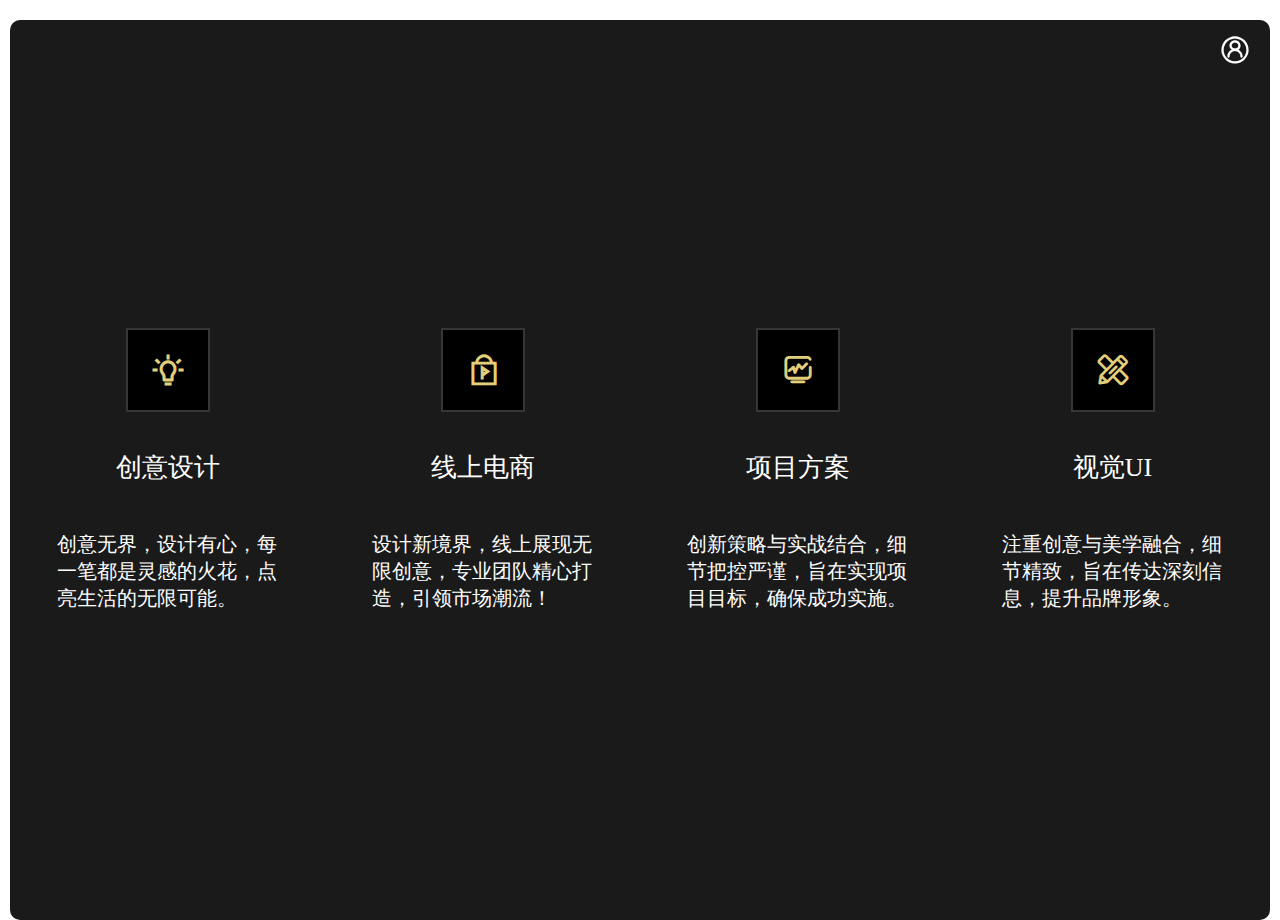
<file: index.html>
<!DOCTYPE html>
<html lang="en">

<head>
    <meta charset="UTF-8">
    <meta name="viewport" content="width=device-width, initial-scale=1.0">
    <title>小游作品网</title>
    <link rel="stylesheet" href="./iconfont/iconfont.css">
    <!-- <link rel="stylesheet" href="./css/index.css"> -->
    <link rel="stylesheet" href="https://uubik.github.io/xiaoyou/css/index.css">
</head>

<body>
    <div id="person">
        <i class="iconfont icon-geren"></i>
    </div>
    <ul>
        <li>
            <div id="gongneng1">
                <i class="iconfont icon-chuangyi"></i>
                <div>创意设计</div>
                <div>创意无界，设计有心，每一笔都是灵感的火花，点亮生活的无限可能。</div>
                <div class="one">了解更多</div>
            </div>

        </li>
        <li>
            <div id="gongneng2">
                <i class="iconfont icon-biaoshidianshang"></i>
                <div>线上电商</div>
                <div>设计新境界，线上展现无限创意，专业团队精心打造，引领市场潮流！</div>
                <div class="one">了解更多</div>
            </div>

        </li>
        <li>
            <div id="gongneng3">
                <i class="iconfont icon-yingxiao"></i>
                <div>项目方案</div>
                <div>创新策略与实战结合，细节把控严谨，旨在实现项目目标，确保成功实施。</div>
                <div class="one">了解更多</div>
            </div>

        </li>
        <li>
            <div id="gongneng4">
                <i class="iconfont icon-zuopin"></i>
                <div>视觉UI</div>
                <div>注重创意与美学融合，细节精致，旨在传达深刻信息，提升品牌形象。</div>
                <div class="one">了解更多</div>
            </div>

        </li>
    </ul>
    <script>
        gongneng1.onclick = function(){
            window.location.href = 'https://uubik.github.io/xiaoyou/chuangyi.html';
            // window.location.href = './chuangyi.html';
        }
        gongneng2.onclick = function(){
            window.location.href = 'https://uubik.github.io/xiaoyou/dianshang.html';
            // window.location.href = './dianshang.html';
        }
        gongneng3.onclick = function(){
            window.location.href = 'https://uubik.github.io/xiaoyou/xiangmu.html';
            // window.location.href = './xiangmu.html';
        }
        gongneng4.onclick = function(){
            window.location.href = 'https://uubik.github.io/xiaoyou/zuopin.html';
            // window.location.href = './zuopin.html';
        }
        person.onclick = function(){
            window.location.href = 'https://uubik.github.io/xiaoyou/person.html';
            // window.location.href = './person.html';
        }
    </script>
</body>

</html>
</file>
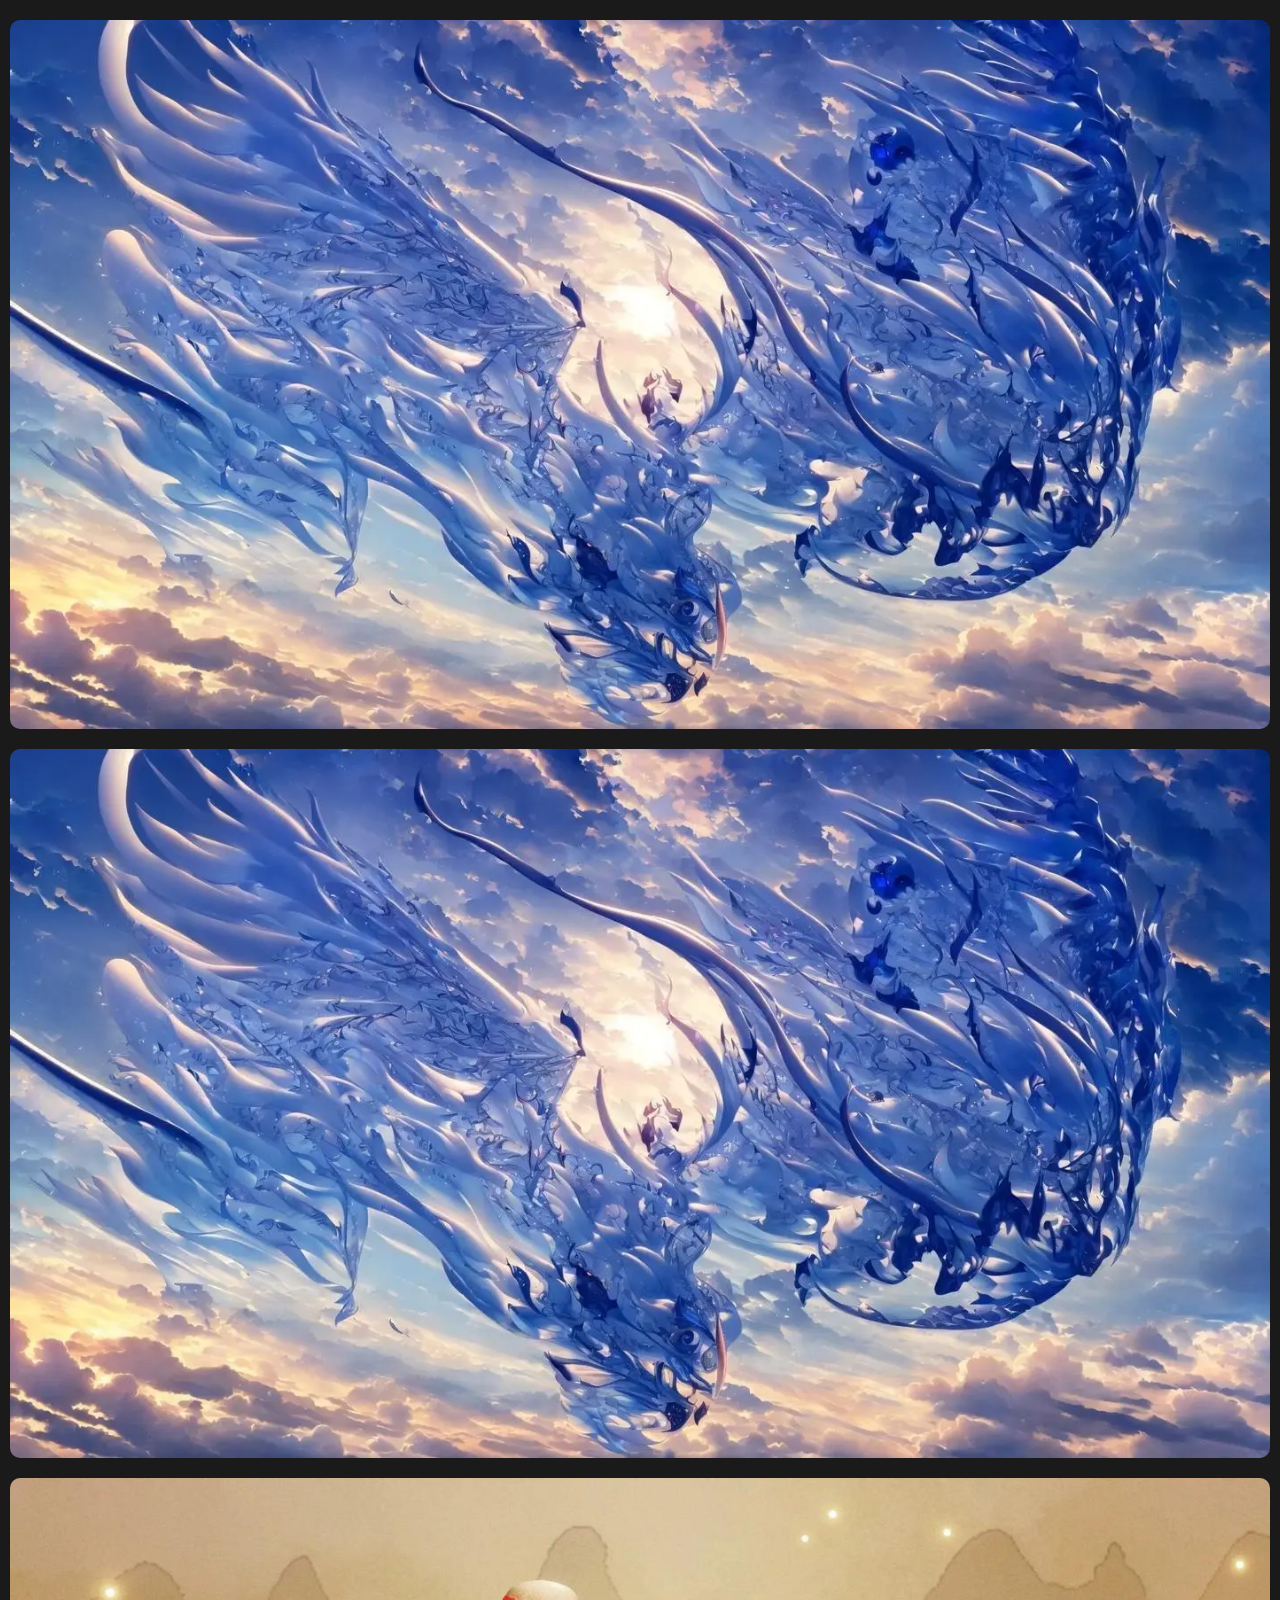
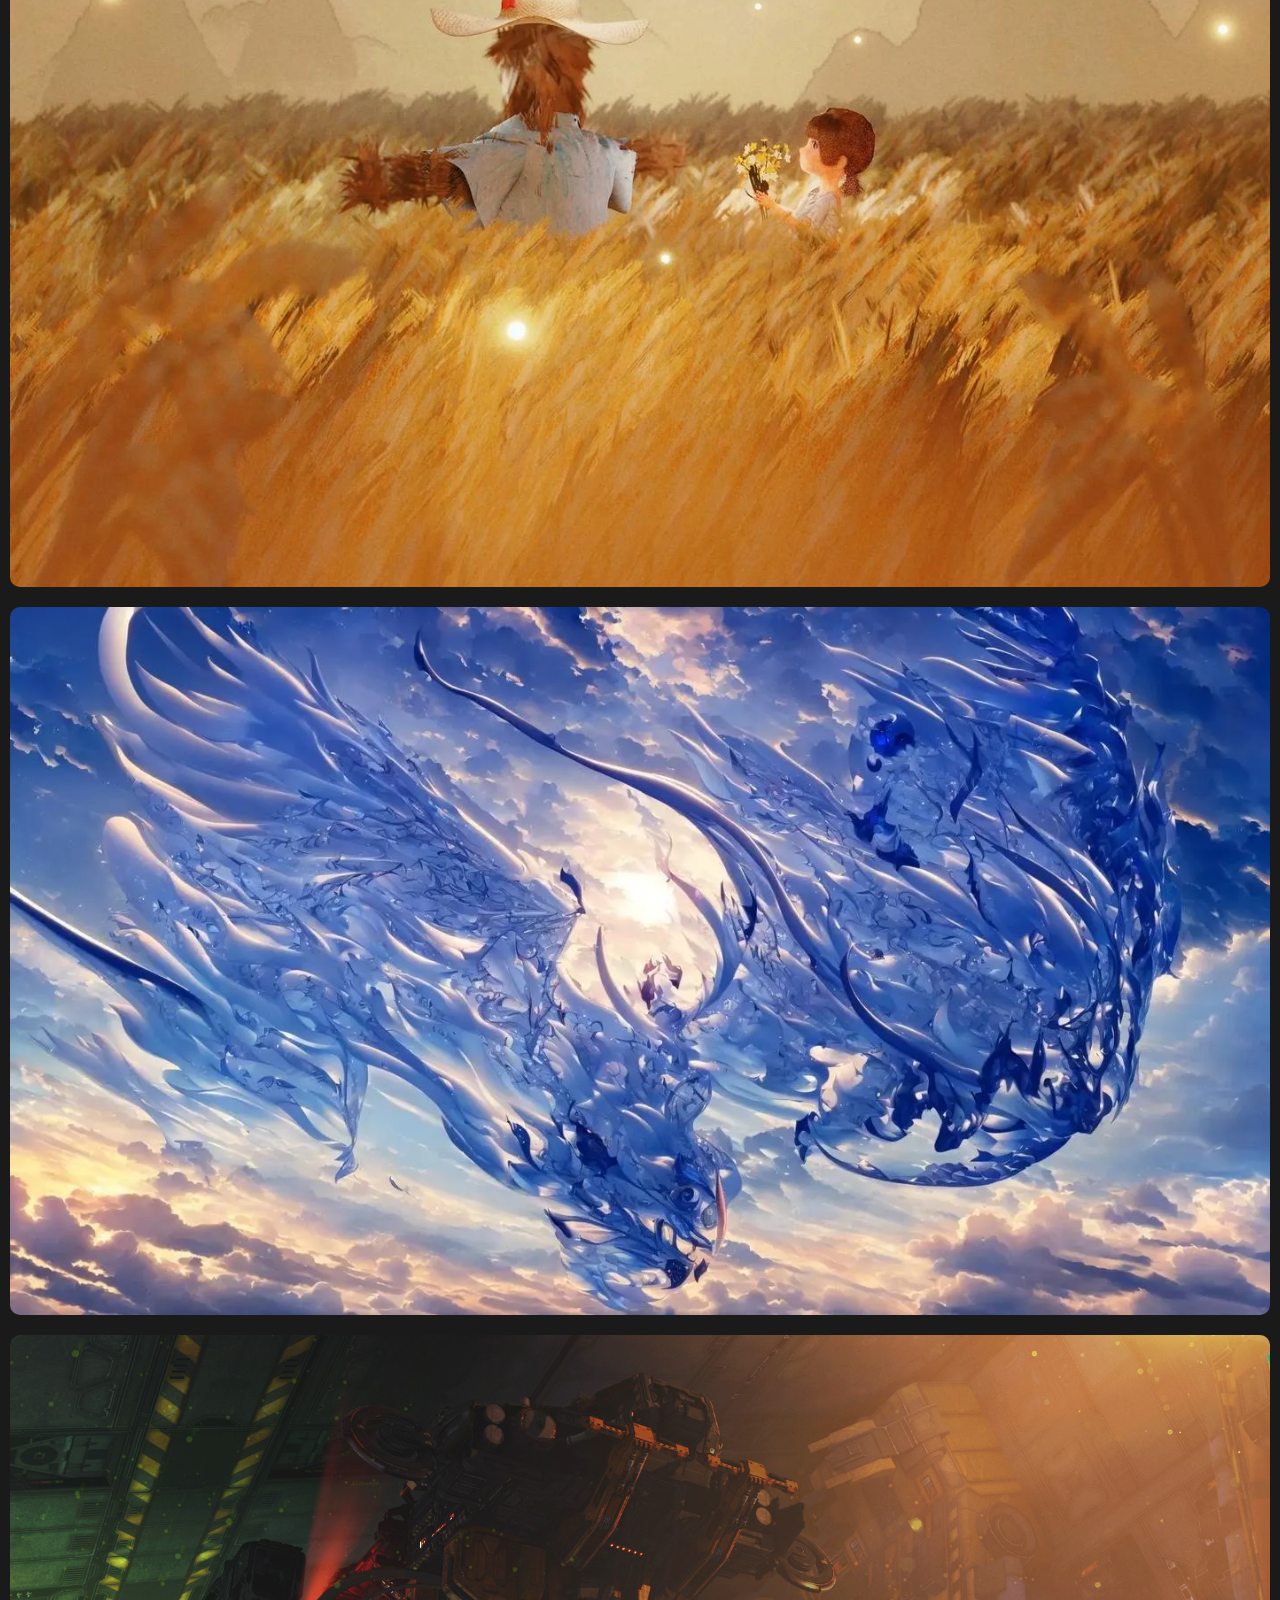
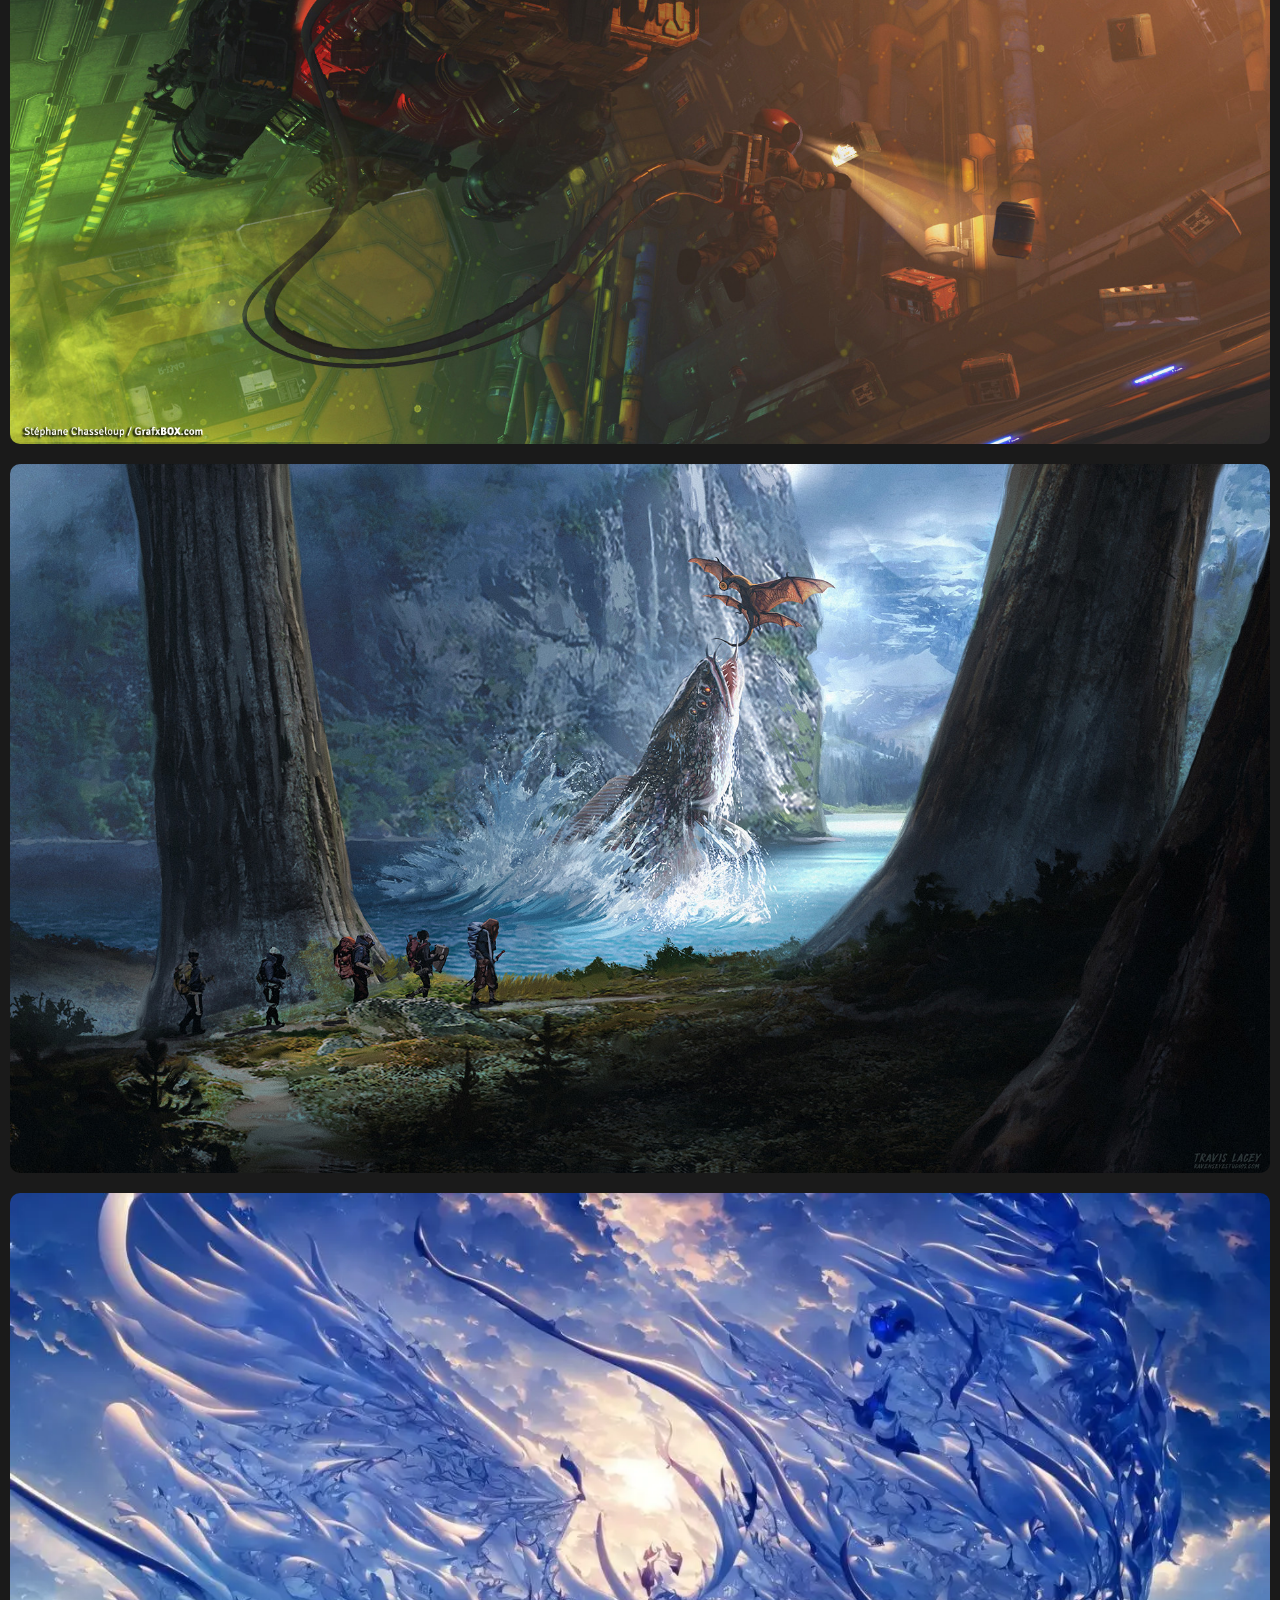
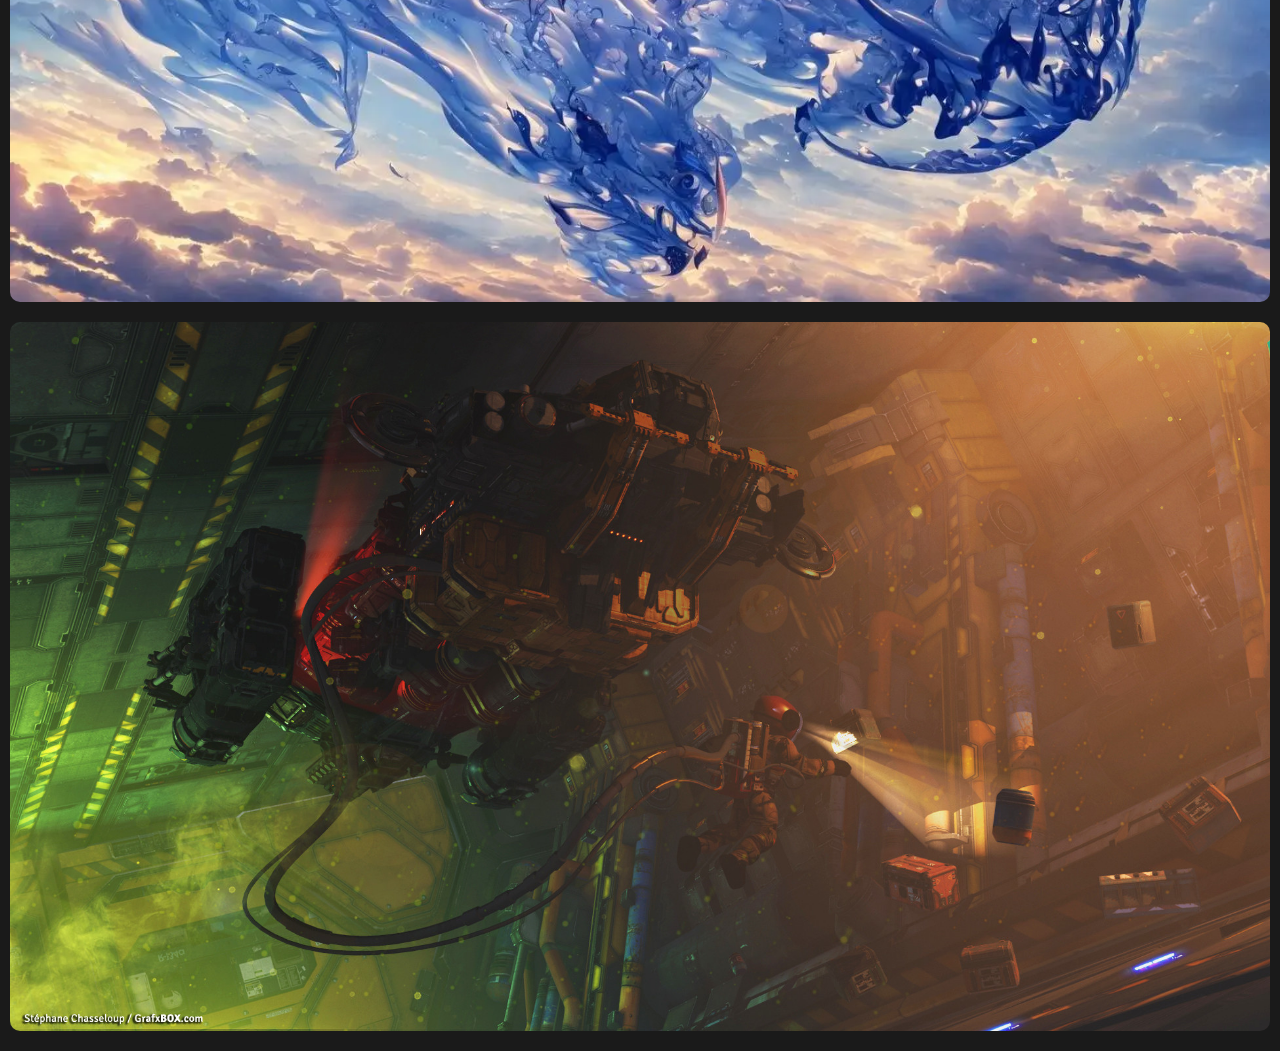
<file: chuangyi.html>
<!DOCTYPE html>
<html lang="en">
<head>
    <meta charset="UTF-8">
    <meta name="viewport" content="width=device-width, initial-scale=1.0">
    <title>创意设计</title>
    <!-- <link rel="stylesheet" href="./css/style.css"> -->
    <link rel="stylesheet" href="https://uubik.github.io/xiaoyou/css/style.css">
</head>
<body>
    <div class="title">创意设计</div>
    <div class="box">
        <img src="./imge/zuopi1.png" alt="">
        <img src="./imge/zuopi1.png" alt="">
        <img src="./imge/zuopi3.jpeg" alt="">
        <img src="./imge/zuopi1.png" alt="">
        <img src="./imge/zuopi5.jpeg" alt="">
        <img src="./imge/zuopi6.jpeg" alt="">
        <img src="./imge/zuopi1.png" alt="">
        <img src="./imge/zuopi5.jpeg" alt="">
    </div>
</body>
</html>
</file>
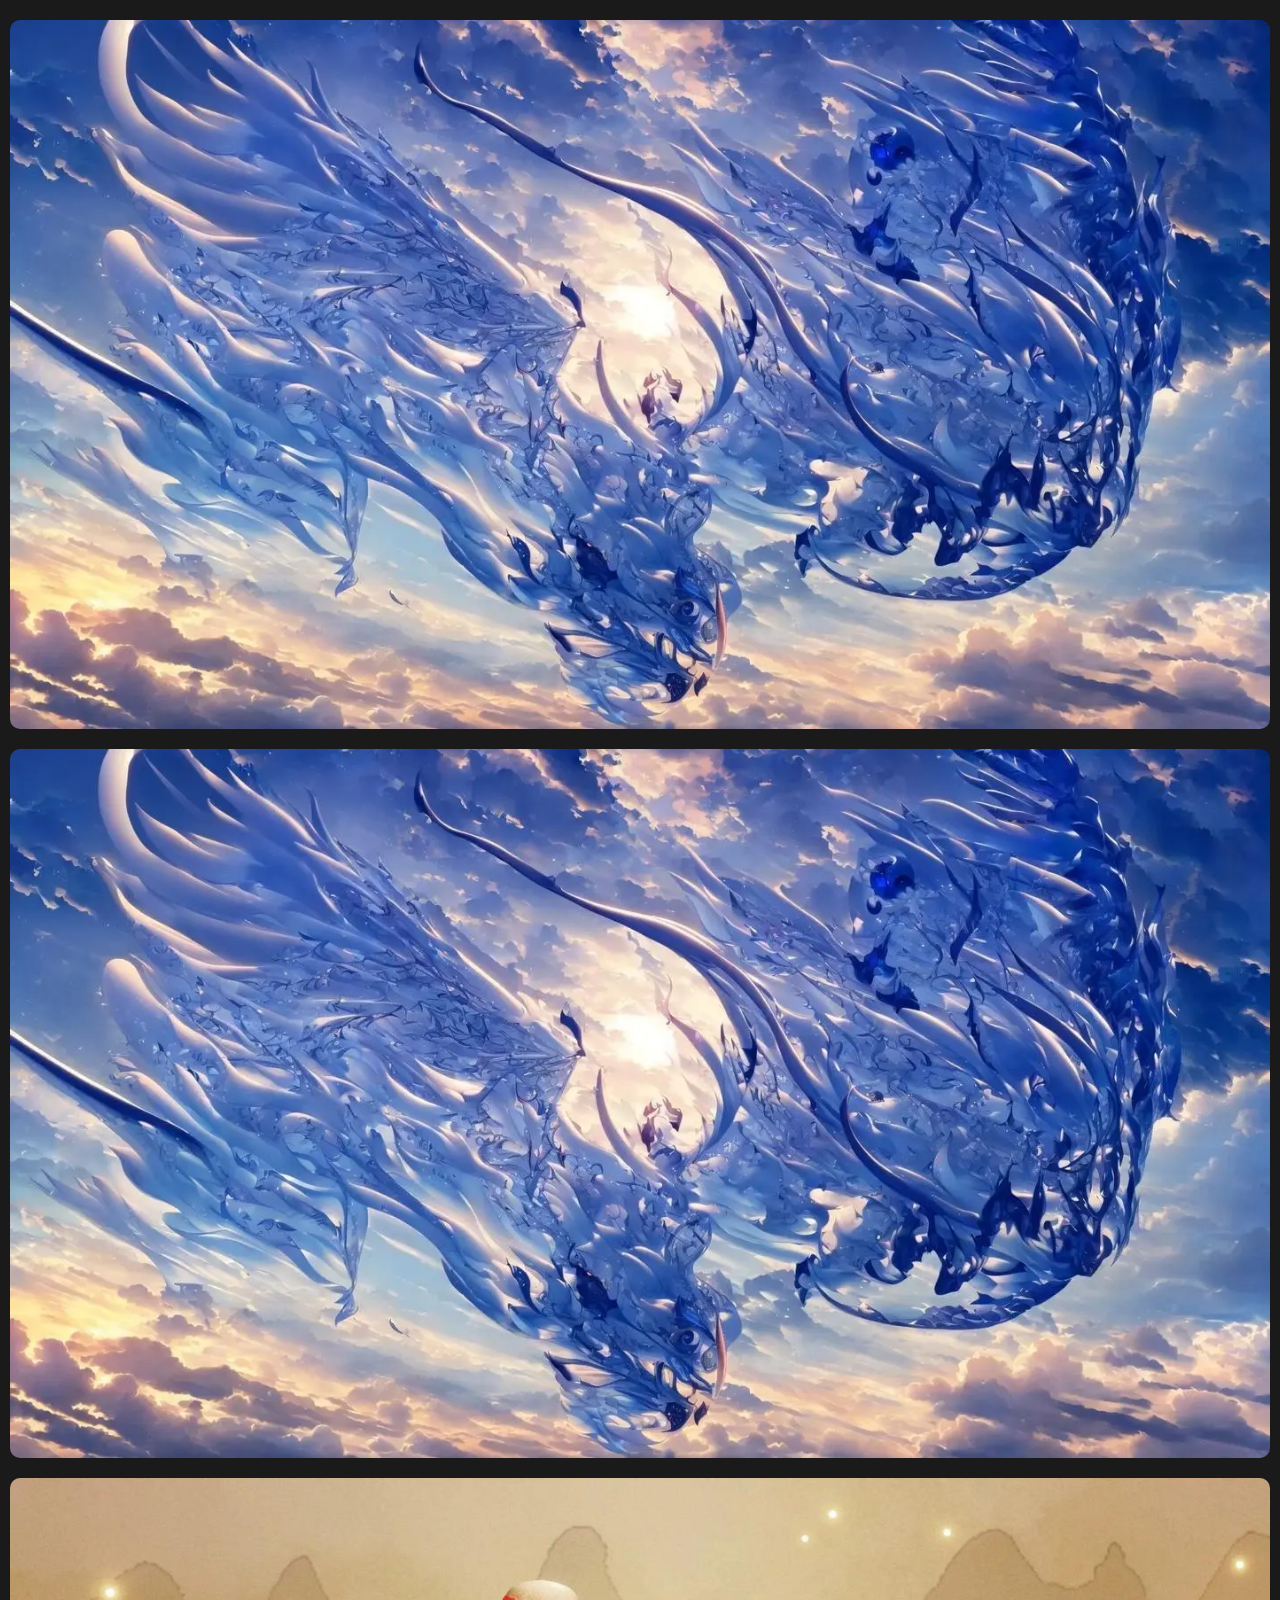
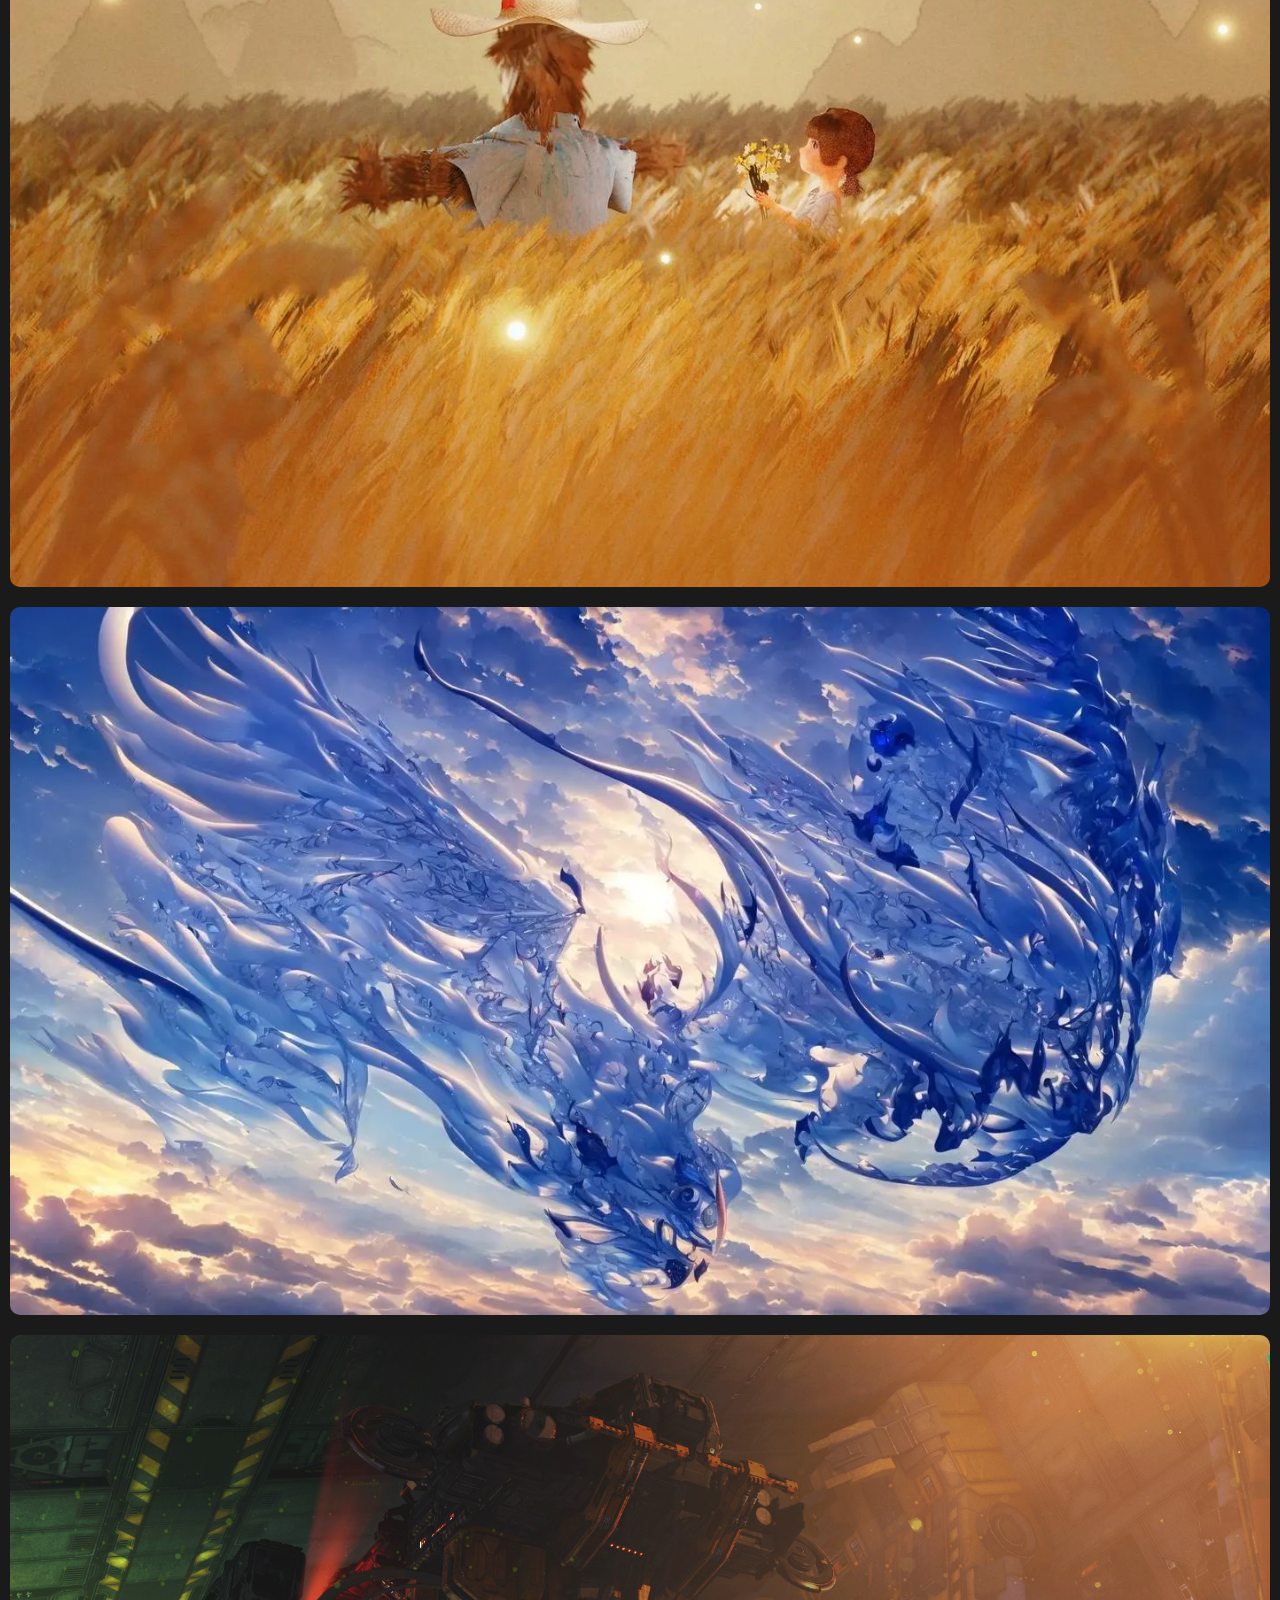
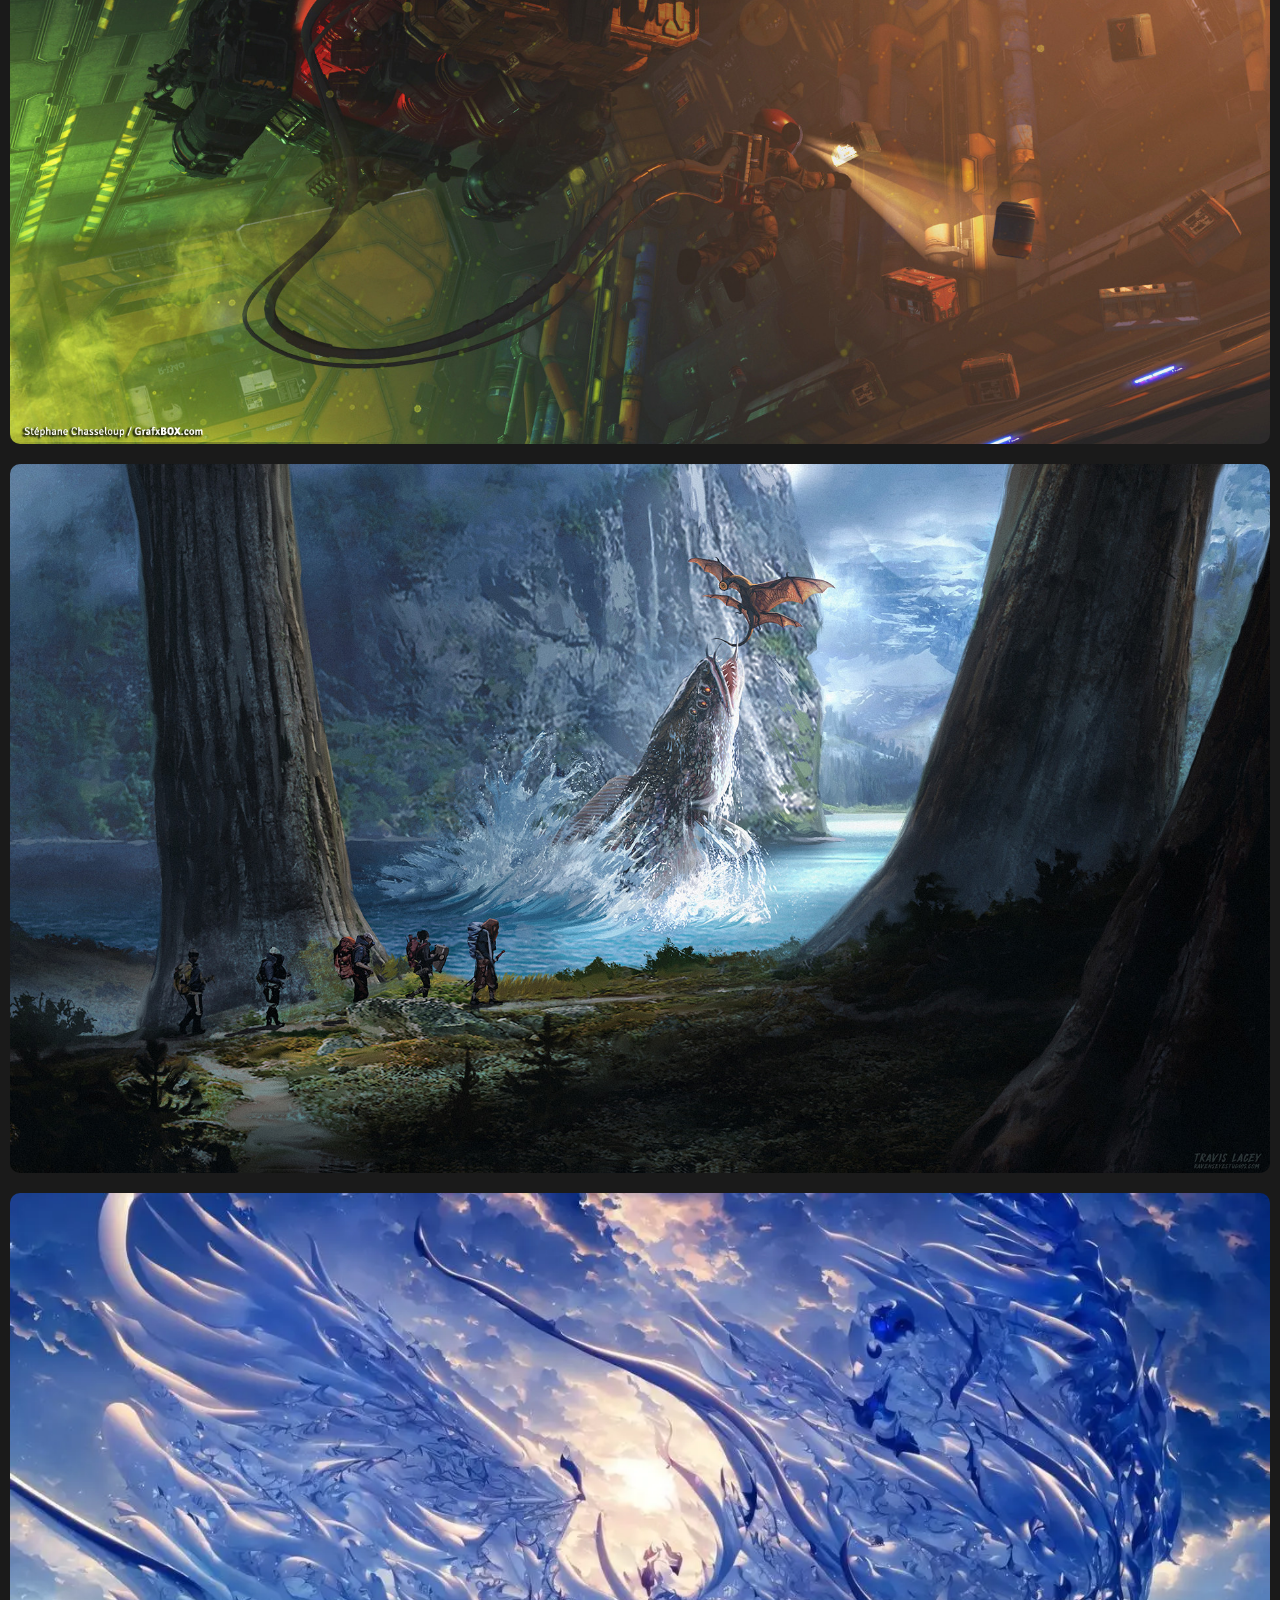
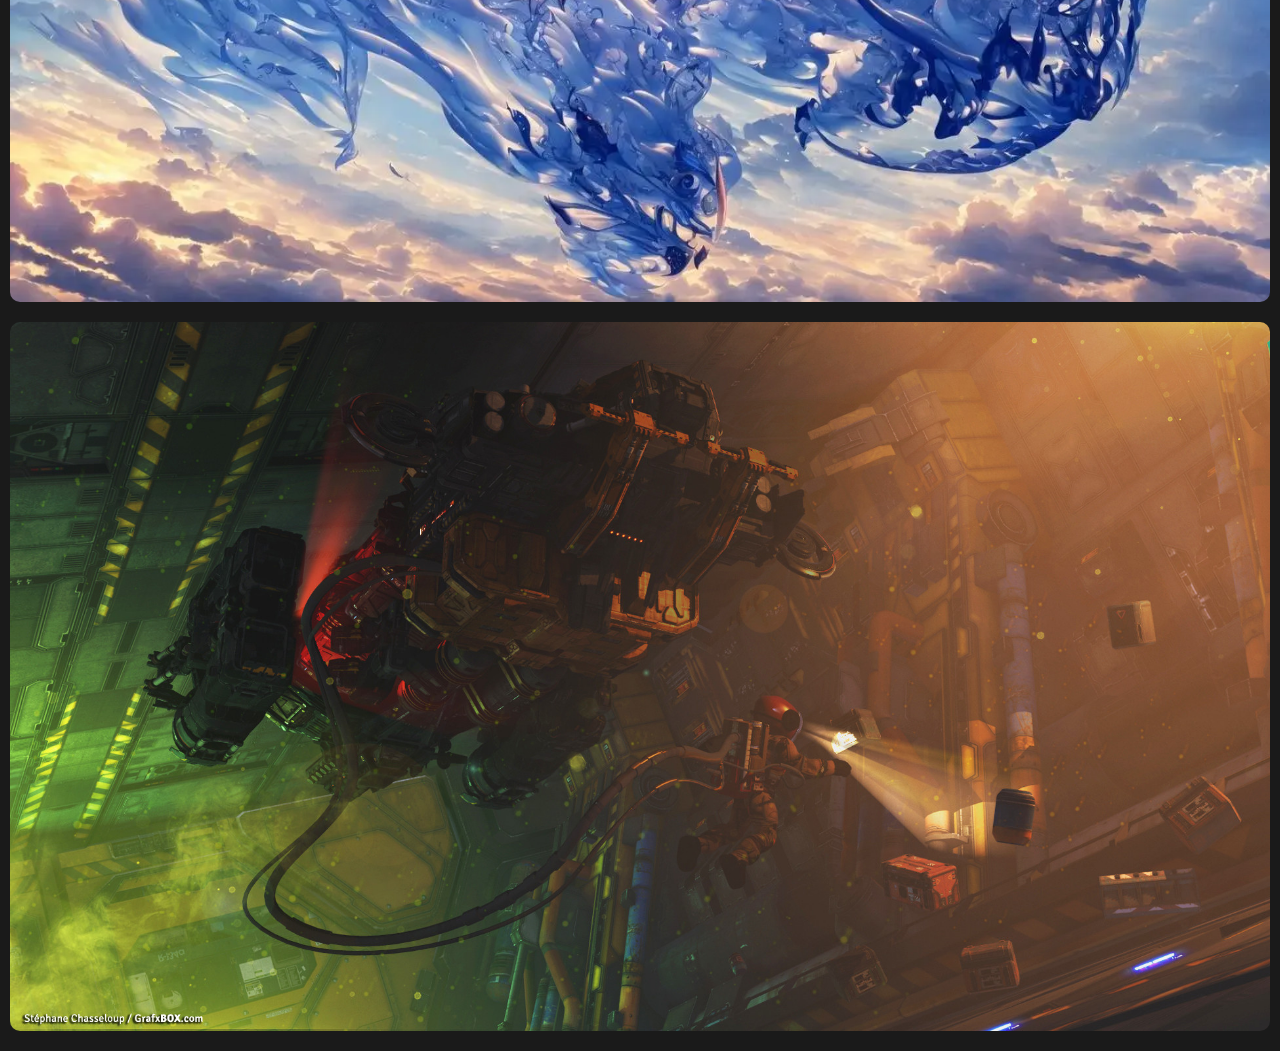
<file: dianshang.html>
<!DOCTYPE html>
<html lang="en">
<head>
    <meta charset="UTF-8">
    <meta name="viewport" content="width=device-width, initial-scale=1.0">
    <title>线上电商</title>
    <!-- <link rel="stylesheet" href="./css/style.css"> -->
    <link rel="stylesheet" href="https://uubik.github.io/xiaoyou/css/style.css">
</head>
<body>
    <div class="title">线上电商</div>
    <div class="box">
        <img src="./imge/zuopi1.png" alt="">
        <img src="./imge/zuopi1.png" alt="">
        <img src="./imge/zuopi3.jpeg" alt="">
        <img src="./imge/zuopi1.png" alt="">
        <img src="./imge/zuopi5.jpeg" alt="">
        <img src="./imge/zuopi6.jpeg" alt="">
        <img src="./imge/zuopi1.png" alt="">
        <img src="./imge/zuopi5.jpeg" alt="">
    </div>
</body>
</html>
</file>
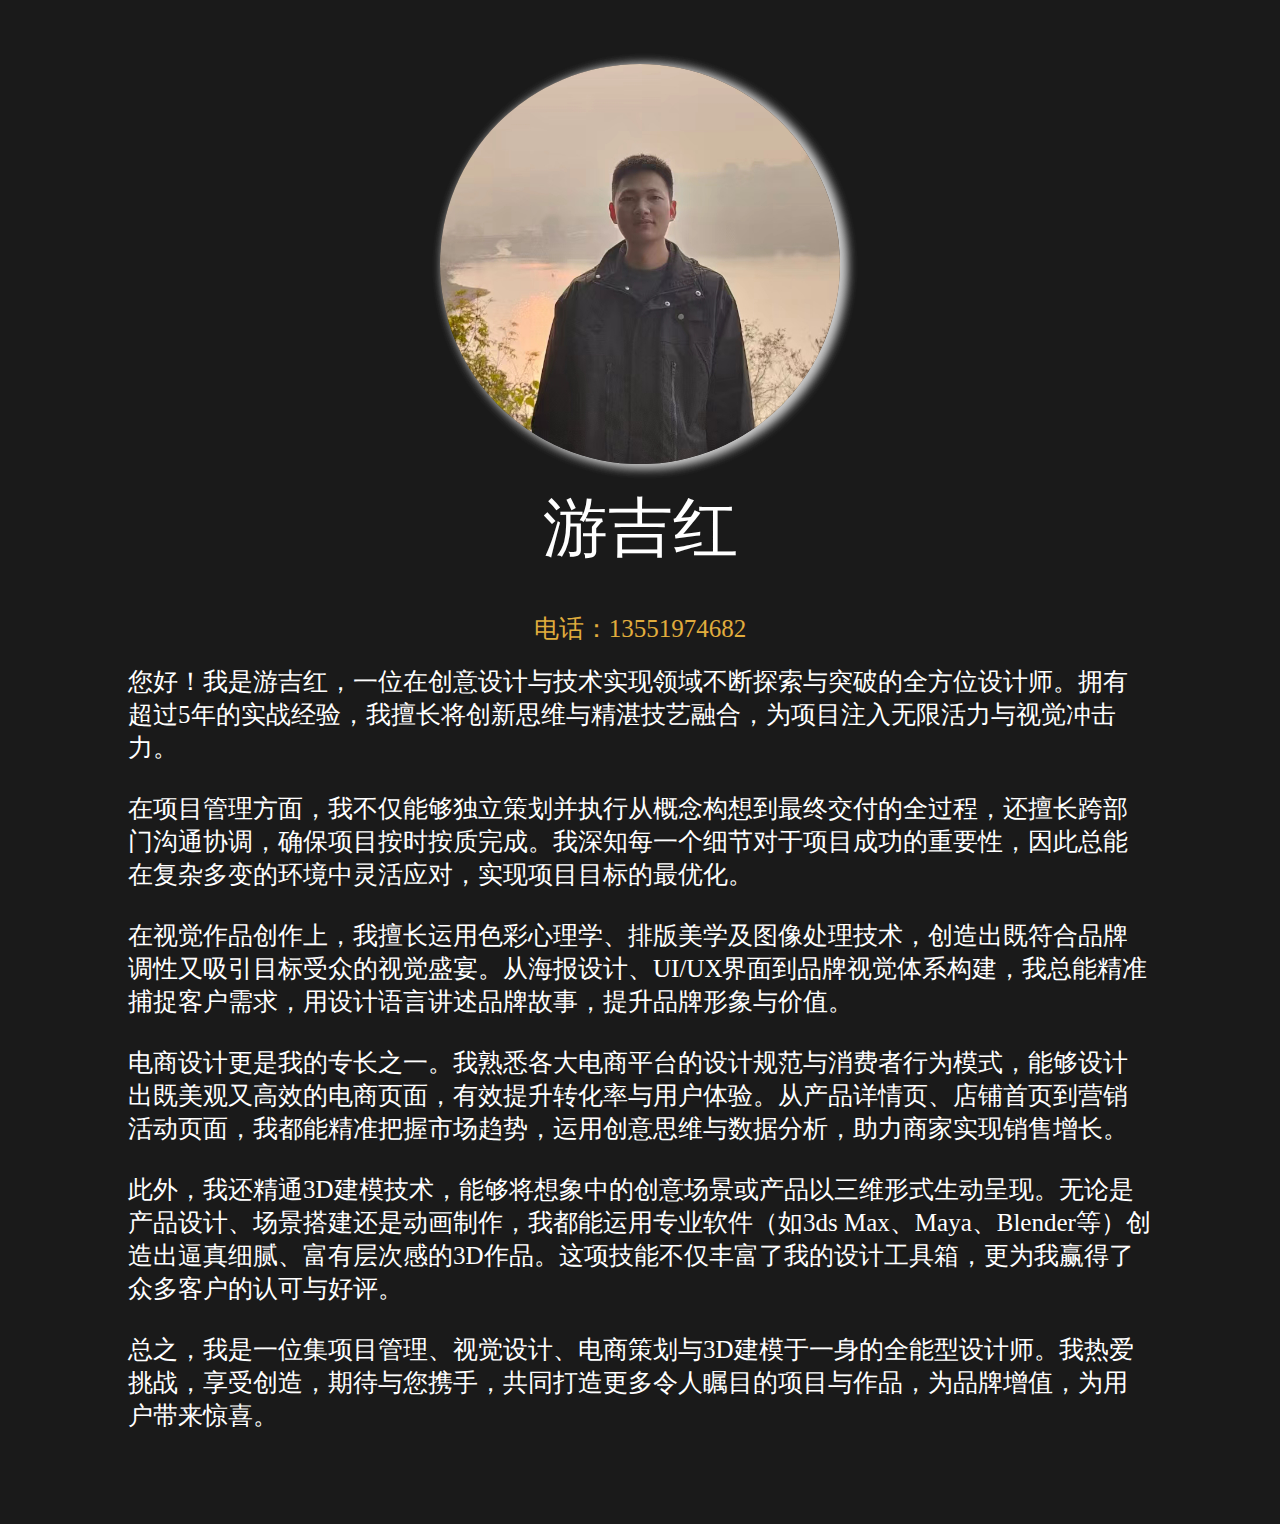
<file: person.html>
<!DOCTYPE html>
<html lang="en">

<head>
    <meta charset="UTF-8">
    <meta name="viewport" content="width=device-width, initial-scale=1.0">
    <title>小游的信息</title>
    <!-- <link rel="stylesheet" href="./css/person.css"> -->
    <link rel="stylesheet" href="https://uubik.github.io/xiaoyou/css/person.css">
</head>

<body>
    <div class="one1">
        <img src="./imge/person.png" alt="">
        <div class="one2">游吉红</div>
        <div class="one3 li1">电话：13551974682</div>
        <div class="one3">
            您好！我是游吉红，一位在创意设计与技术实现领域不断探索与突破的全方位设计师。拥有超过5年的实战经验，我擅长将创新思维与精湛技艺融合，为项目注入无限活力与视觉冲击力。<br><br>

            在项目管理方面，我不仅能够独立策划并执行从概念构想到最终交付的全过程，还擅长跨部门沟通协调，确保项目按时按质完成。我深知每一个细节对于项目成功的重要性，因此总能在复杂多变的环境中灵活应对，实现项目目标的最优化。<br><br>

            在视觉作品创作上，我擅长运用色彩心理学、排版美学及图像处理技术，创造出既符合品牌调性又吸引目标受众的视觉盛宴。从海报设计、UI/UX界面到品牌视觉体系构建，我总能精准捕捉客户需求，用设计语言讲述品牌故事，提升品牌形象与价值。<br><br>

            电商设计更是我的专长之一。我熟悉各大电商平台的设计规范与消费者行为模式，能够设计出既美观又高效的电商页面，有效提升转化率与用户体验。从产品详情页、店铺首页到营销活动页面，我都能精准把握市场趋势，运用创意思维与数据分析，助力商家实现销售增长。<br><br>

            此外，我还精通3D建模技术，能够将想象中的创意场景或产品以三维形式生动呈现。无论是产品设计、场景搭建还是动画制作，我都能运用专业软件（如3ds
            Max、Maya、Blender等）创造出逼真细腻、富有层次感的3D作品。这项技能不仅丰富了我的设计工具箱，更为我赢得了众多客户的认可与好评。<br><br>

            总之，我是一位集项目管理、视觉设计、电商策划与3D建模于一身的全能型设计师。我热爱挑战，享受创造，期待与您携手，共同打造更多令人瞩目的项目与作品，为品牌增值，为用户带来惊喜。<br><br>
        </div>
    </div>
</body>

</html>
</file>
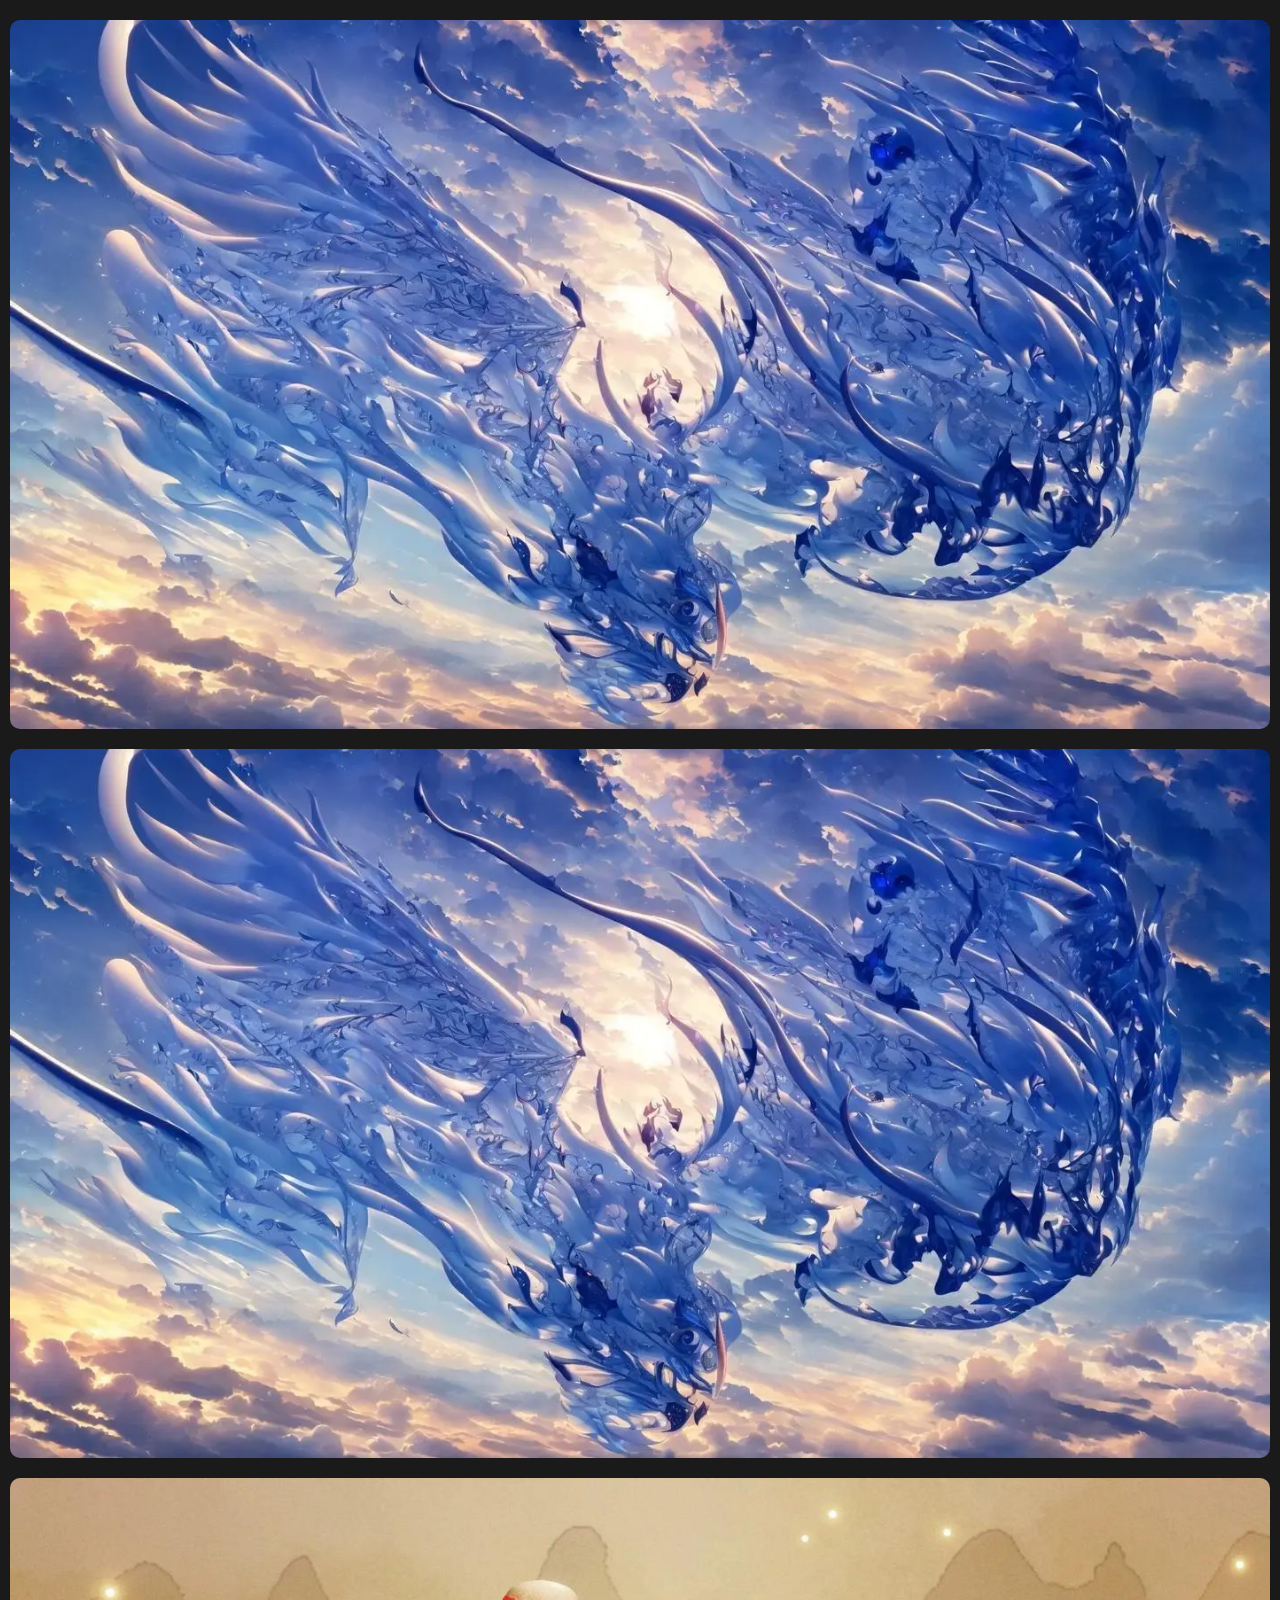
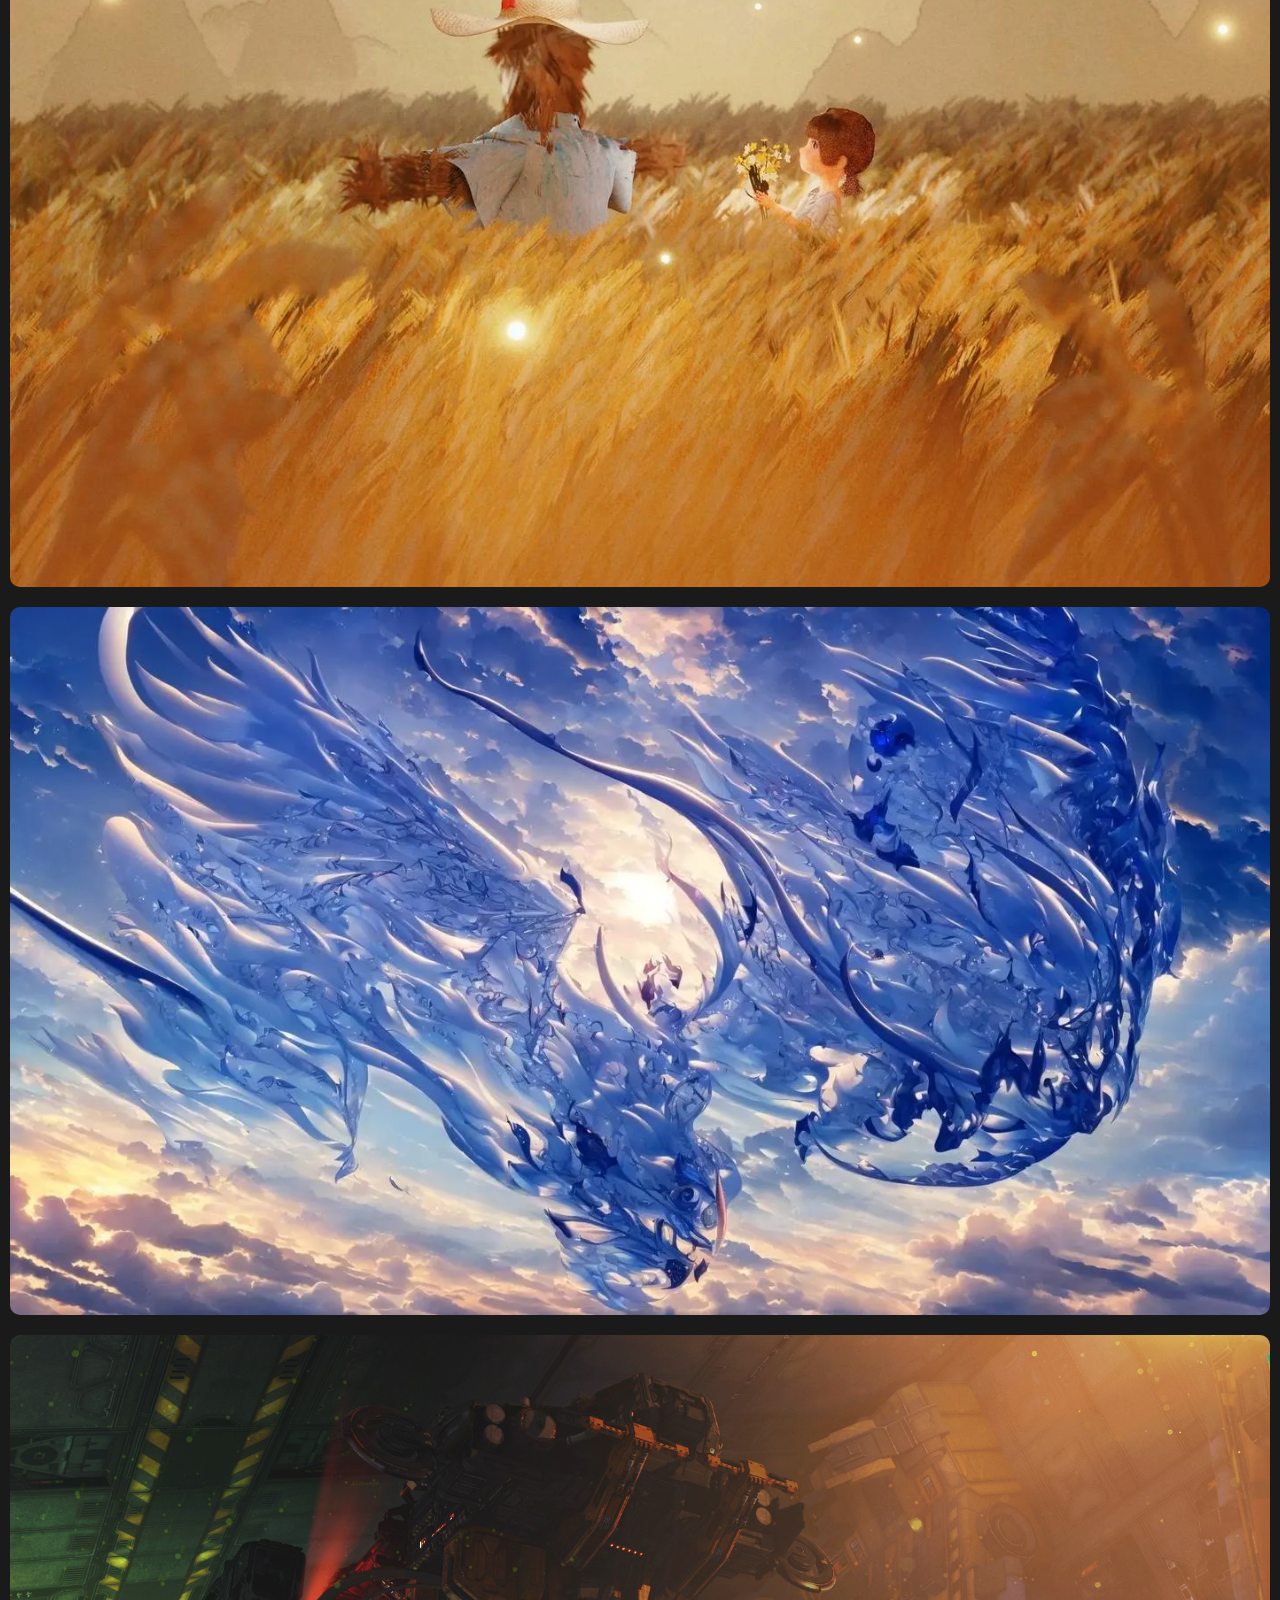
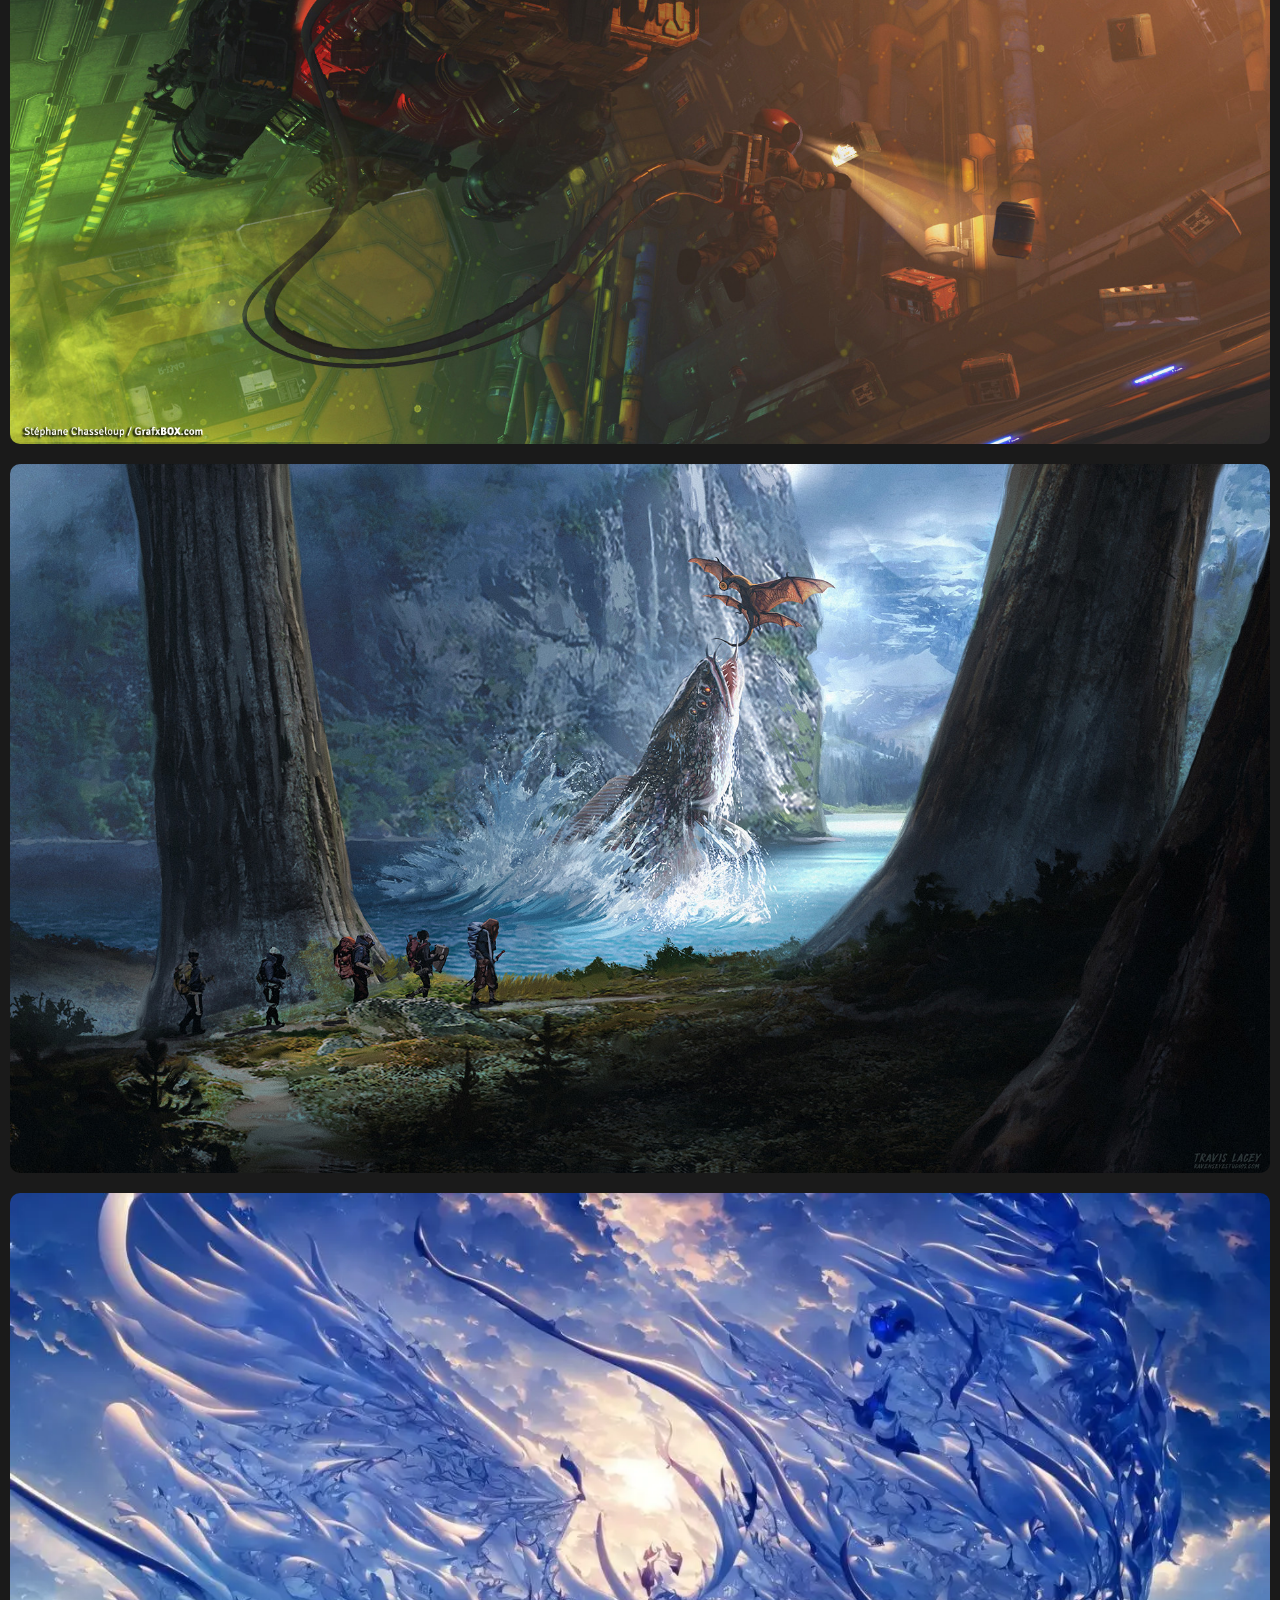
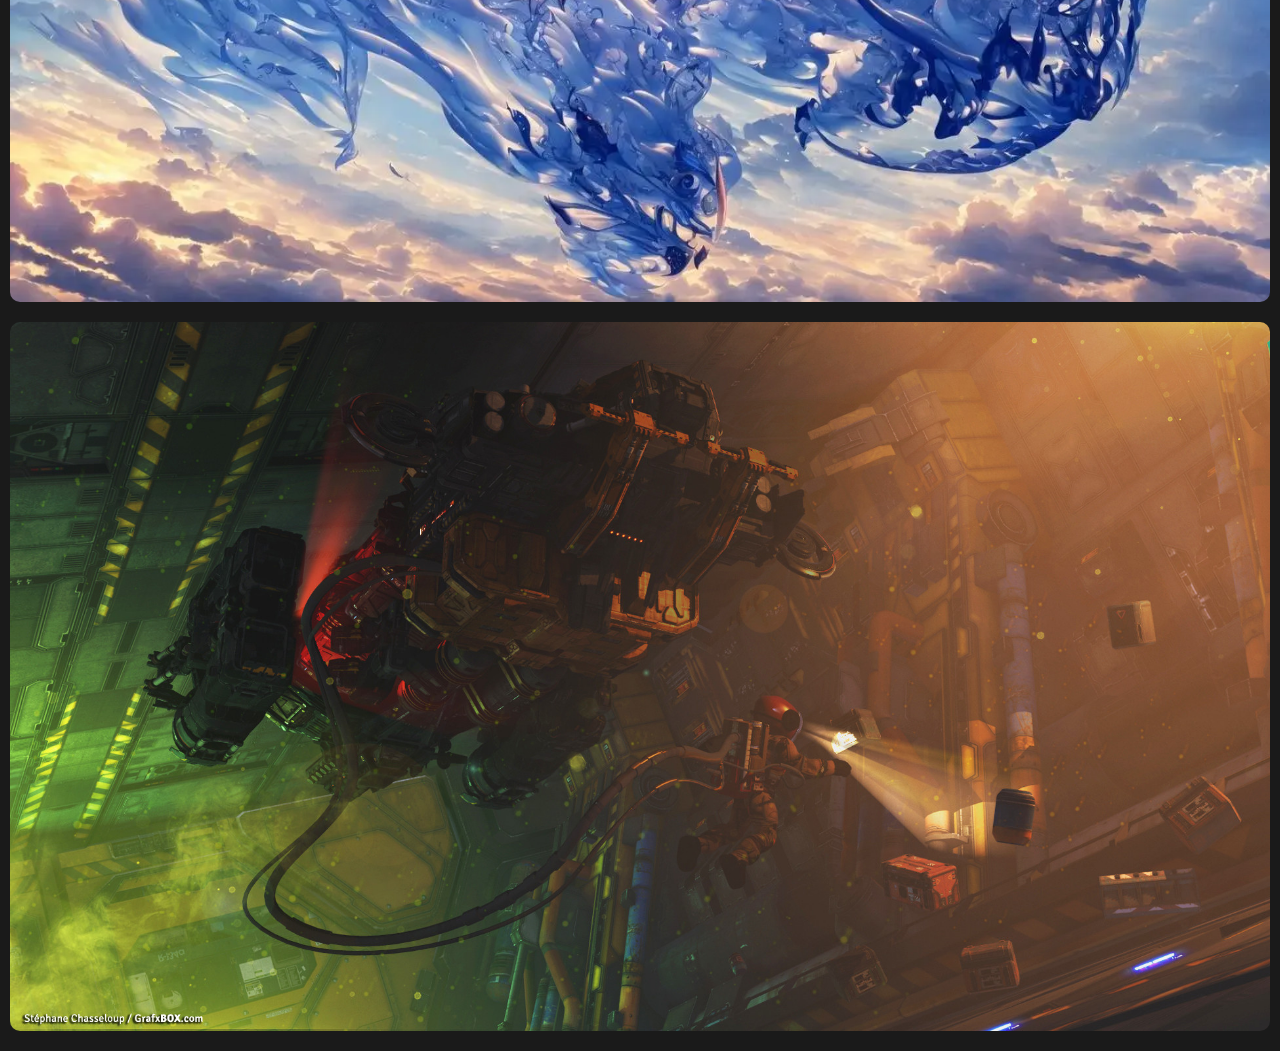
<file: xiangmu.html>
<!DOCTYPE html>
<html lang="en">
<head>
    <meta charset="UTF-8">
    <meta name="viewport" content="width=device-width, initial-scale=1.0">
    <title>项目方案</title>
    <!-- <link rel="stylesheet" href="./css/style.css"> -->
    <link rel="stylesheet" href="https://uubik.github.io/xiaoyou/css/style.css">
</head>
<body>
    <div class="title">项目方案</div>
    <div class="box">
        <img src="./imge/zuopi1.png" alt="">
        <img src="./imge/zuopi1.png" alt="">
        <img src="./imge/zuopi3.jpeg" alt="">
        <img src="./imge/zuopi1.png" alt="">
        <img src="./imge/zuopi5.jpeg" alt="">
        <img src="./imge/zuopi6.jpeg" alt="">
        <img src="./imge/zuopi1.png" alt="">
        <img src="./imge/zuopi5.jpeg" alt="">
    </div>
</body>
</html>
</file>
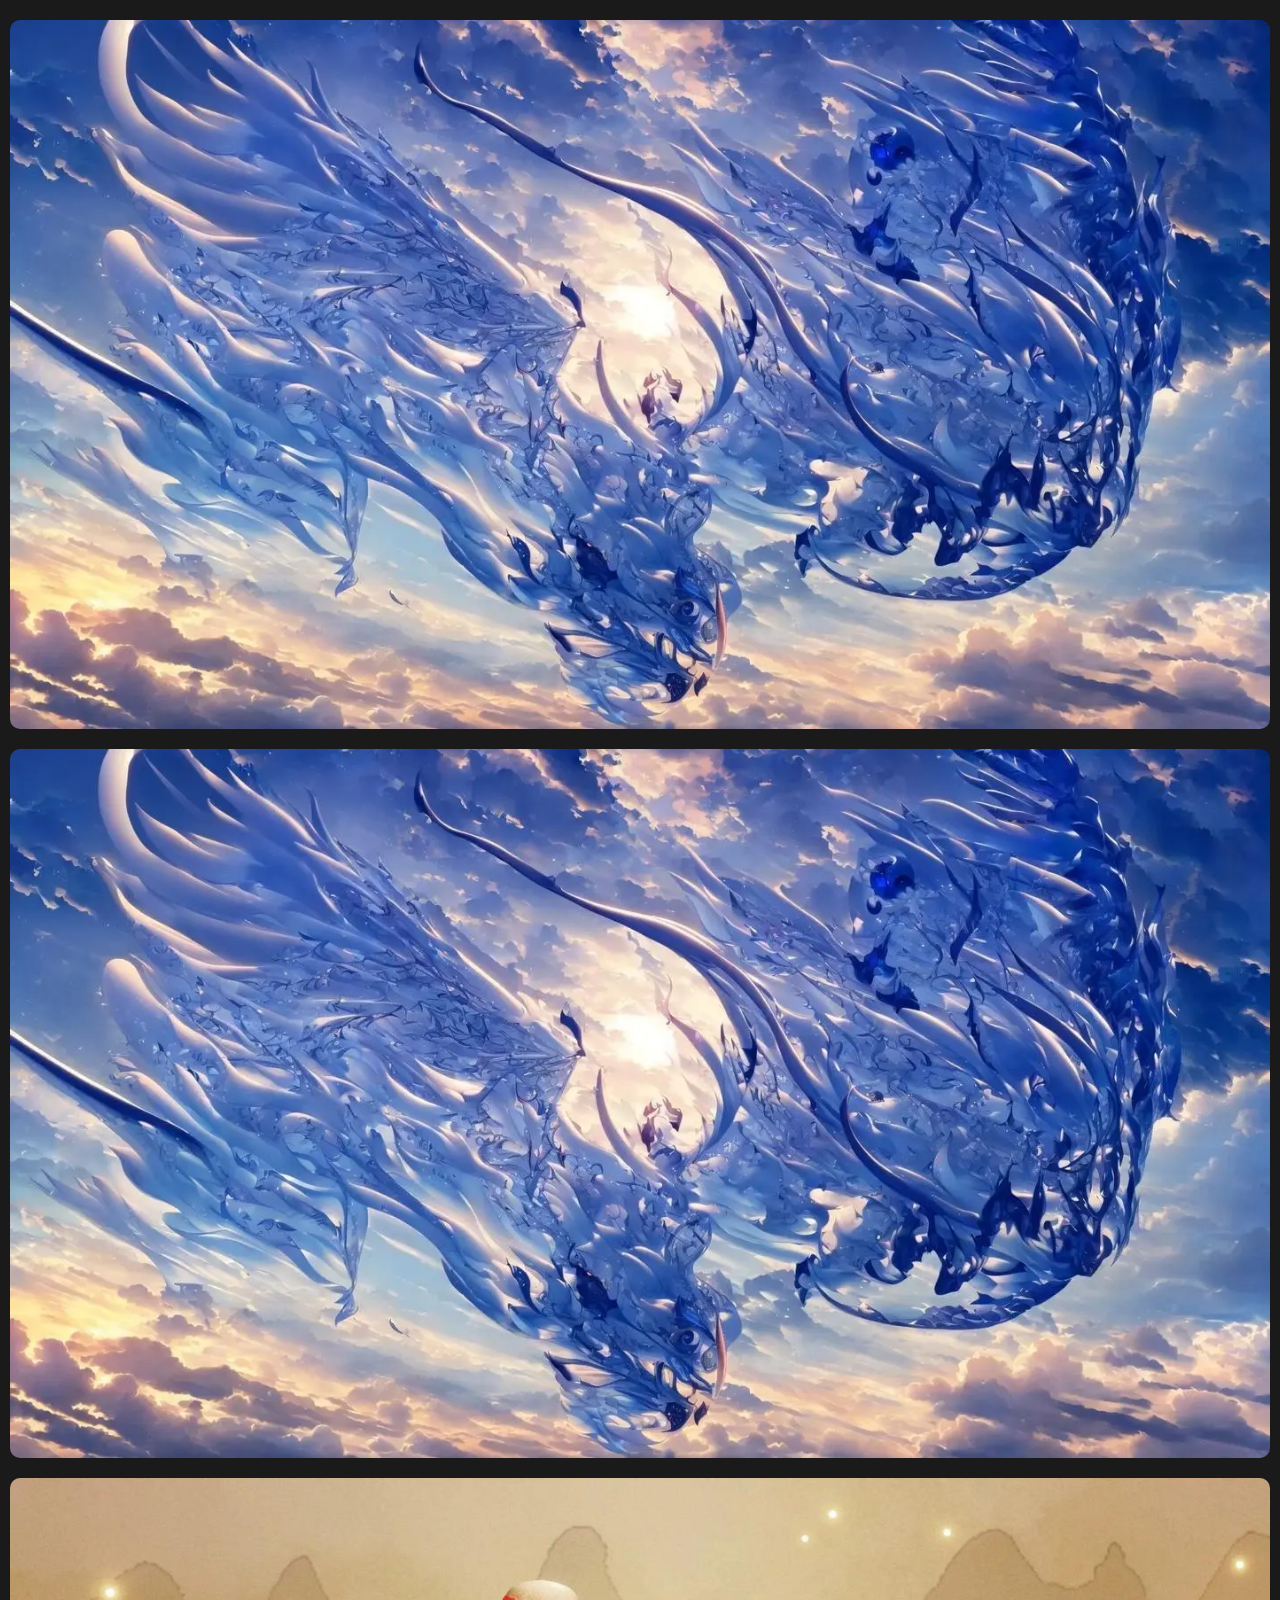
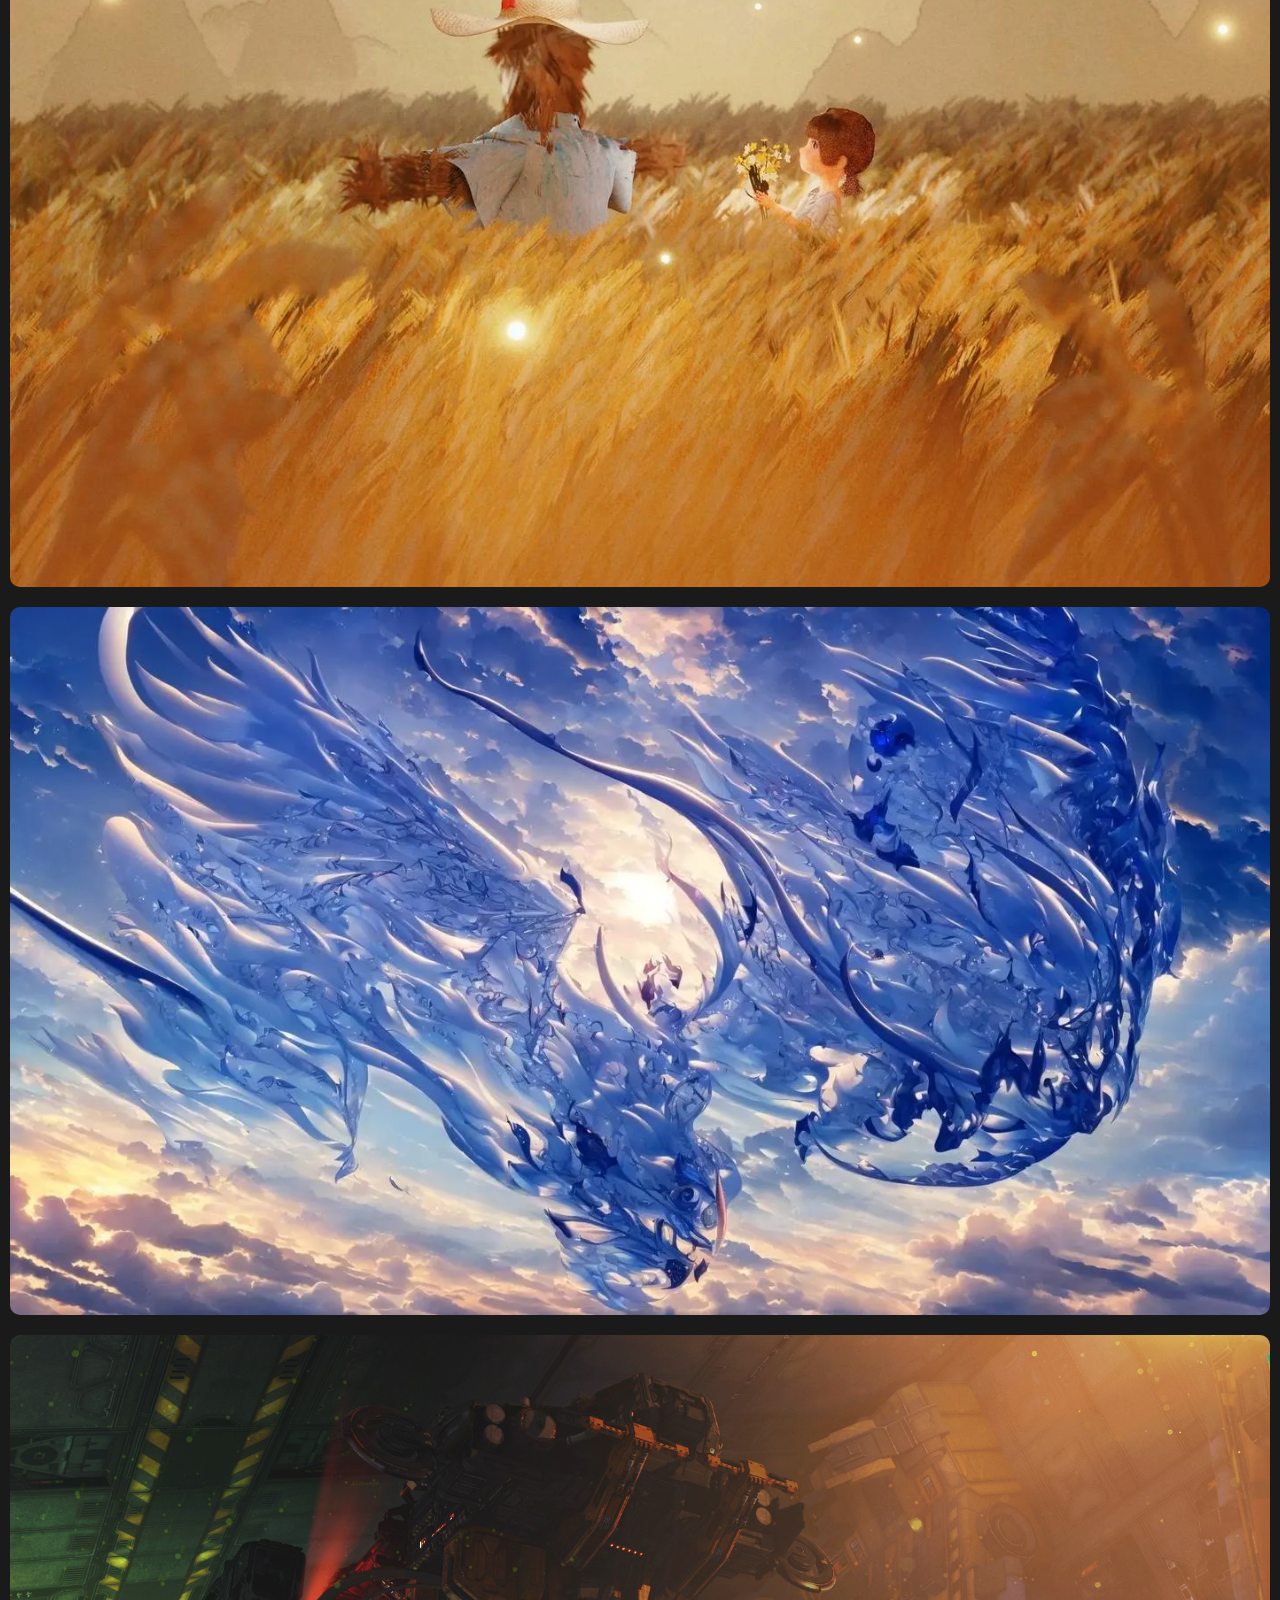
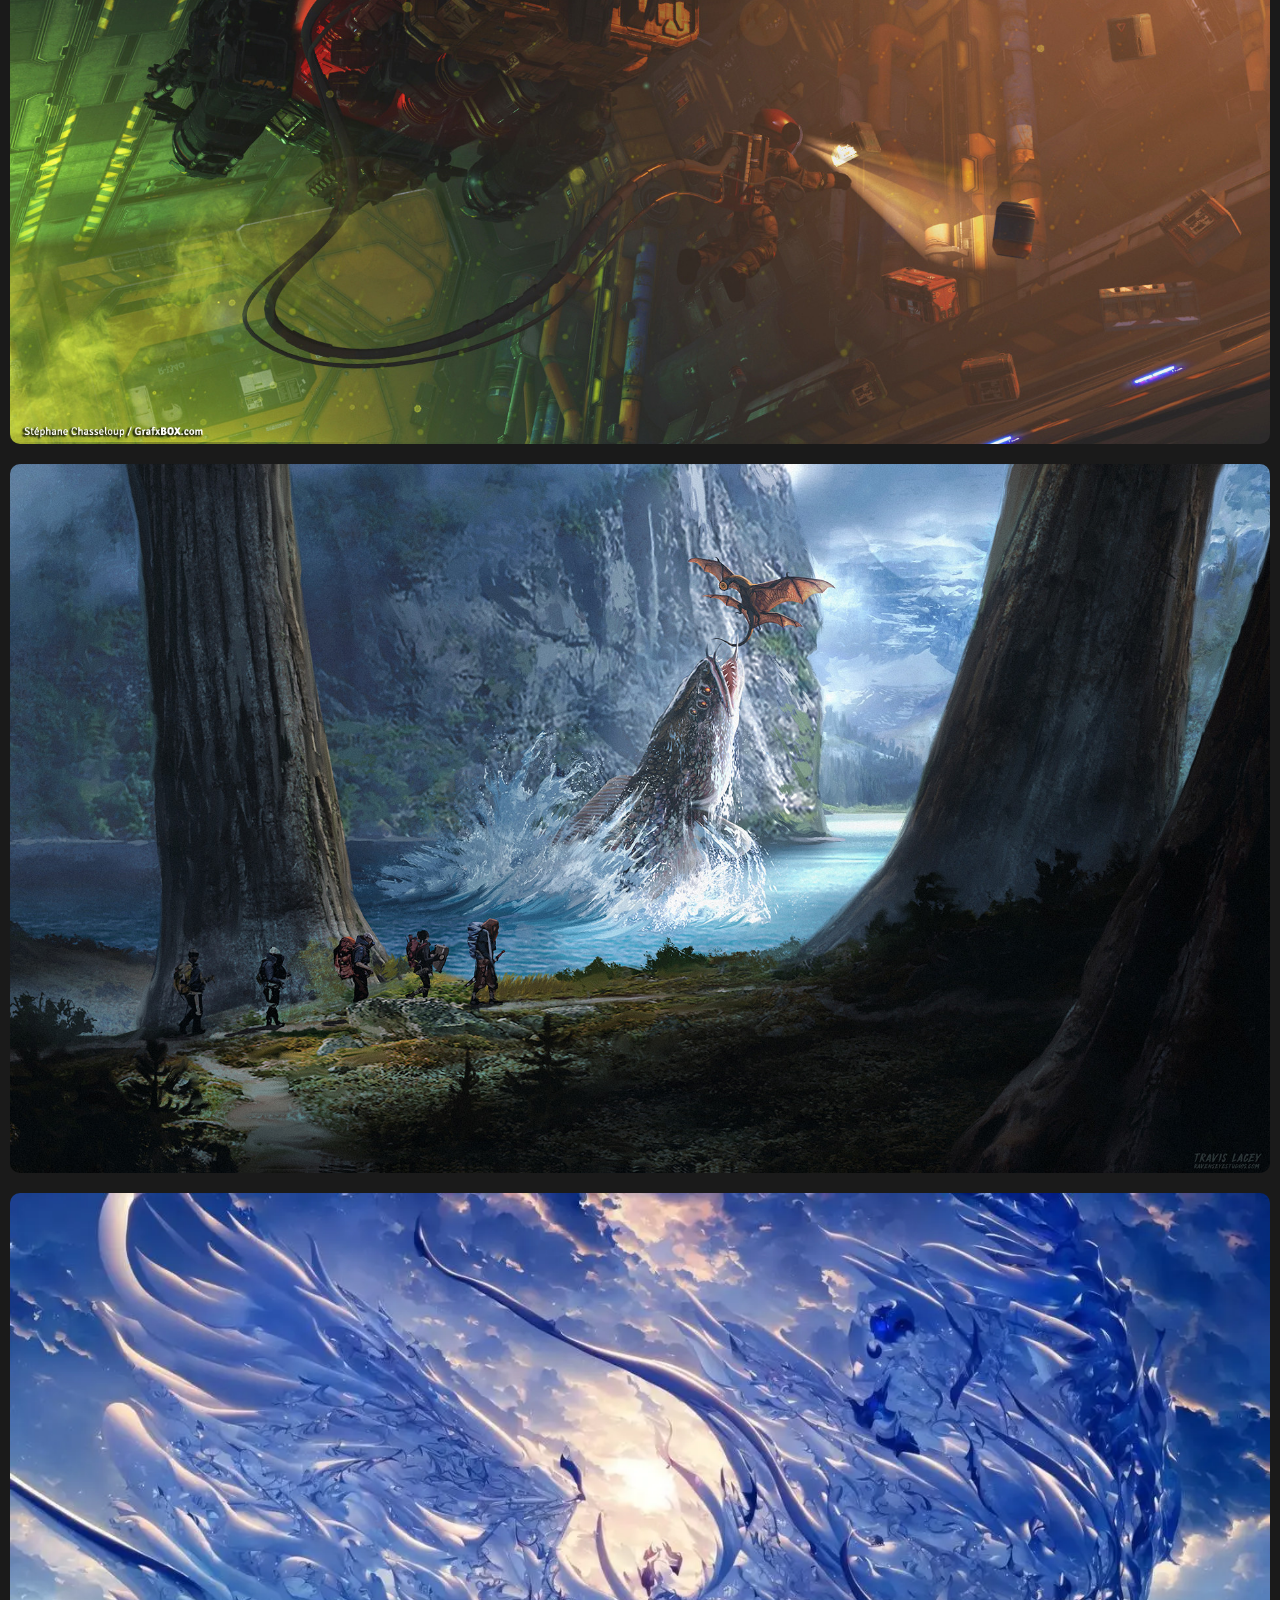
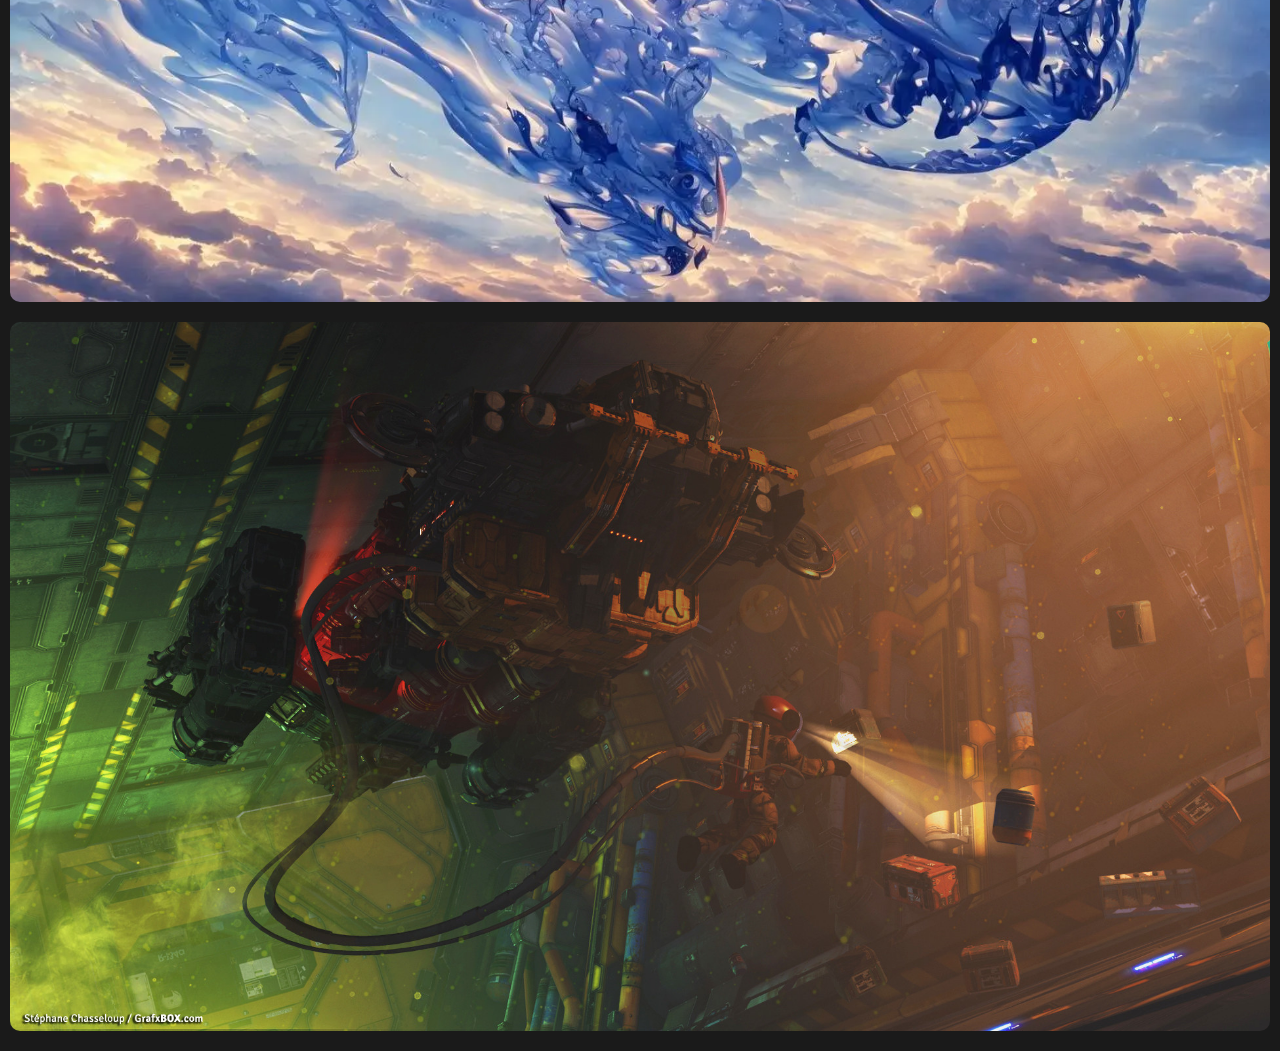
<file: zuopin.html>
<!DOCTYPE html>
<html lang="en">
<head>
    <meta charset="UTF-8">
    <meta name="viewport" content="width=device-width, initial-scale=1.0">
    <title>视觉作品</title>
    <!-- <link rel="stylesheet" href="./css/style.css"> -->
    <link rel="stylesheet" href="https://uubik.github.io/xiaoyou/css/style.css">
</head>
<body>
    <div class="title">视觉作品</div>
    <div class="box">
        <img src="./imge/zuopi1.png" alt="">
        <img src="./imge/zuopi1.png" alt="">
        <img src="./imge/zuopi3.jpeg" alt="">
        <img src="./imge/zuopi1.png" alt="">
        <img src="./imge/zuopi5.jpeg" alt="">
        <img src="./imge/zuopi6.jpeg" alt="">
        <img src="./imge/zuopi1.png" alt="">
        <img src="./imge/zuopi5.jpeg" alt="">
    </div>
</body>
</html>
</file>
<file: iconfont/iconfont.css>
@font-face {
  font-family: "iconfont"; /* Project id 4696415 */
  src: url('iconfont.woff2?t=1728454906562') format('woff2'),
       url('iconfont.woff?t=1728454906562') format('woff'),
       url('iconfont.ttf?t=1728454906562') format('truetype');
}

.iconfont {
  font-family: "iconfont" !important;
  font-size: 16px;
  font-style: normal;
  -webkit-font-smoothing: antialiased;
  -moz-osx-font-smoothing: grayscale;
}

.icon-biaoshidianshang:before {
  content: "\e600";
}

.icon-zuopin:before {
  content: "\e603";
}

.icon-kefu:before {
  content: "\ec2e";
}

.icon-yingxiao:before {
  content: "\e647";
}

.icon-huodongjilu:before {
  content: "\e62f";
}

.icon-chuangyi:before {
  content: "\e602";
}

.icon-geren:before {
  content: "\e657";
}

.icon-mima:before {
  content: "\e601";
}
</file>
<file: css/index.css>
* {
    margin: 0;
    padding: 0;
}

.iconfont {
    font-size: 30px;
    font-weight: bold;
}

body,
html {
    height: 100%;
}

ul {
    list-style: none;
    margin: 20px 10px;
    background: #1a1a1a;
    height: 100%;
    display: flex;
    /* flex: 1; */
    color: white;
    border-radius: 10px;
}
#person{
    position: fixed;
    top: 35px;
    right: 30px;
    color: white;
    z-index: 1;
    cursor: pointer;
}

ul li{
    display: flex;
    align-items: center;
    justify-content: center;
    flex-direction: column;
    width: 33.333%;
}

ul li>div{
    display: flex;
    align-items: center;
    justify-content: center;
    flex-direction: column;
    /* transition: all 5s linear 3s; */
    /* 设置过渡效果 */
    /* transform: translateY(0); */
    transition: transform 0.3s ease;
}

ul li i {
    width: 80px;
    height: 80px;
    background: black;
    border: 2px solid rgba(255, 255, 255, 0.212);
    text-align: center;
    line-height: 80px;
    color: #e3cf7a;
    /* transform: translateY(0); */
    /* transition: all 5s linear 3s; */
    transition: transform 0.3s ease;
}

ul li :nth-child(2) {
    margin-top: 38px;
    margin-bottom: 46px;
    font-size: 26px;
    /* transform: translateY(0); */
    /* transition: all 5s linear 3s; */
    transition: transform 0.3s ease;
}

ul li :nth-child(3) {
    font-size: 20px;
    margin-left: 15%;
    margin-right: 15%;
    /* transform: translateY(0); */
    /* transition: all 5s linear 3s; */
    transition: transform 0.3s ease;
}

ul li :nth-child(4) {
    width: 207px;
    height: 57px;
    /* background: red; */
    text-align: center;
    line-height: 57px;
    margin-top: 56px;
    border: 1px solid black;
    /* opacity:0.1; */
    color: black;
    display: none;
    transition: transform 0.3s ease;
    font-size: 18px;
    /* transition: all 3s linear 1s; */
    /* transform: translateY(0); */
}

ul li:hover {
    background: #e1ad3d;
    margin: 10px 0px;

}

ul li:hover div {
    transform:translate(0,-10px)
}

ul li:hover div i{
    transform:translate(0,-10px)
}

ul li:hover .one {
    display: block;
    cursor: pointer;
}

ul li:active .one{
    background: wheat;
}

@media screen and (max-width: 460px) {
    body{
        background: #1a1a1a;
        overflow:scroll;
    }
    ul{
        display: flex;
        flex-direction: column;
        /* height: 100%; */
        width: 100%;
        /* height: 100%; */
        overflow: auto;
    }
    ul li{
        width: 100%;  
        margin-bottom: 30px;
        /* height: 100%; */
    }
    ul li>div{
        flex-wrap: wrap;
    }
    ul li:hover div {
        transform:scale(1.01);
    }
    
    ul li:hover div i{
        transform:scale(1.01);
    }
    #person{
        top: 20px;
    }
}
</file>
<file: css/style.css>
* {
    margin: 0;
    padding: 0;
}

body,
html {
    height: 100%;
    background: #1a1a1a;
}

.box{
    margin: 20px 10px;
    display: flex;
    flex-direction: column;
    /* flex: 1; */
    color: white;
    width: calc(100% - 20px);
    
}


.title{
    display: none;
}

.box img {
    width: 100%;
    height: 100%;
    /* position: absolute; */
    margin-bottom: 20px;
    border-radius: 10px;
}

@media screen and (max-width: 768px) and (orientation: portrait) {
    .title{
        display: block;
        text-align: center;
        font-size: 28px;
        color: white;
        margin: 10px auto
    }
    .box{
        display: flex;
        flex-wrap: wrap;
    }
    .box img{
        width: 100%;  
    }
}

@media screen and (max-width: 460px) {
    .title{
        display: block;
        text-align: center;
        font-size: 28px;
        color: white;
    }
    .box{
        display: flex;
        flex-wrap: wrap;
    }
    .box img{
        width: 100%;  
    }
}
</file>
<file: css/person.css>
*{
    margin: 0;
    padding: 0;
}

body{
    background:#1a1a1a;
}

.one1 {
    margin: 5% auto;
    /* background: red; */
    width: 80%;
    height: 100%;
    /* overflow: hidden; */
    display: flex;
    justify-content: center;
    flex-direction: column;
    align-items: center;
    color: white;

}

.one1 img{
    width: 400px;
    height: 400px;
    border-radius: 50%;
    box-shadow: 5px 2px 12px #ccc,5px 2px 12px #ccc;
}
.one1 .one2{
    margin-top: 20px;
    font-family: MiSans-Bold;
    font-size: 65px;;
    margin-bottom: 20px;
}

.one3{
    font-size: 25px;;
    margin-top: 20px;
}
.li1{
    color: #e1ad3d;
}

@media screen and (max-width: 768px) and (orientation: portrait) {
    .one1{
        margin: 10% auto;
    }
    .one1 img{
        width: 60%;
        height: 60%;

    }
    body{
        background-image: none;
    }
    .one1 .one2{
        font-size: 35px;
    }
    .one3{
        font-size: 20px;
    }
}
</file>
